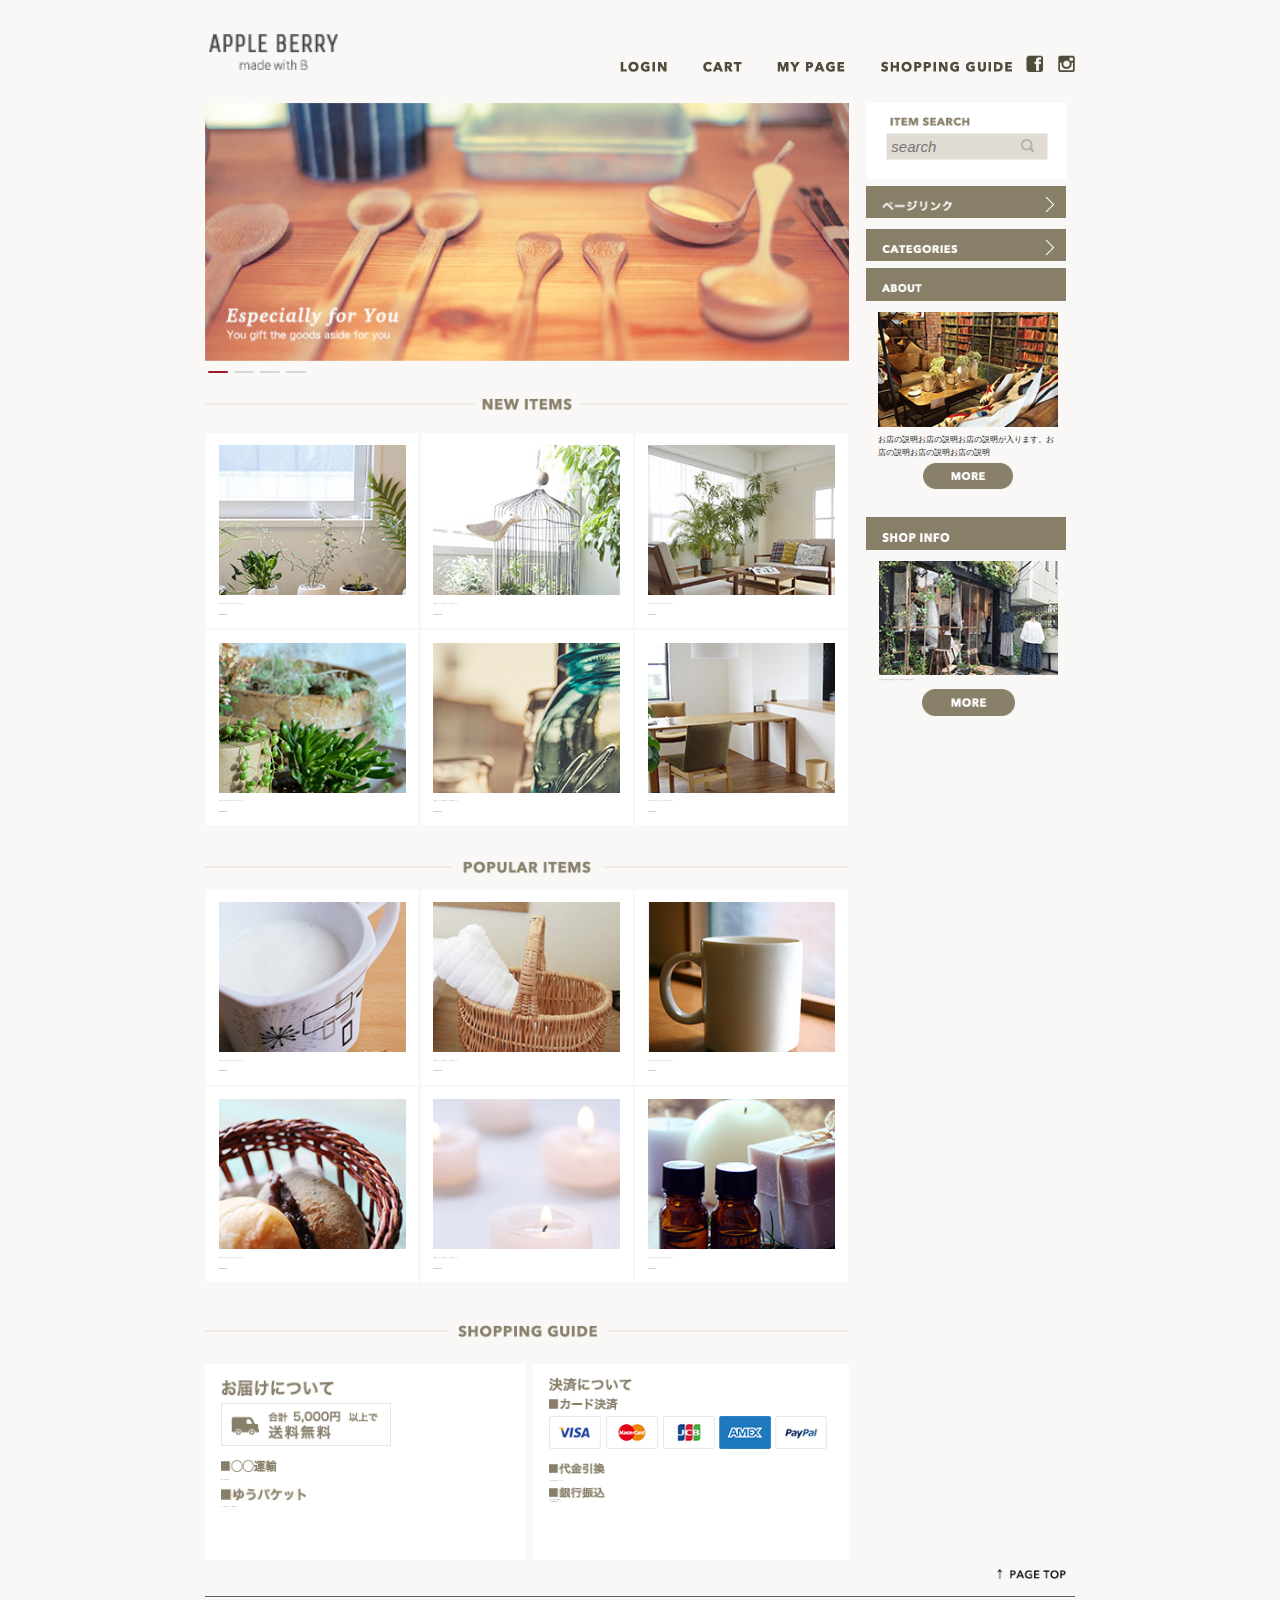
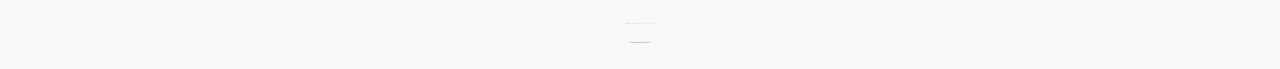
<file: index.html>
<!DOCTYPE html>
<html lang="ja">
    <head>
        <meta charset="utf-8">
        <title>shopping-site</title>
        <link rel="icon" type="image/png" href="images/favicon.png">
        <link rel="stylesheet" href="css/normalize.css" >
        <link rel="stylesheet" href="css/skeleton.css" >
        <link rel="stylesheet" href="sass/style.css" >
        <link rel="stylesheet" href="owlcarousel/assets/owl.carousel.min.css">
        <link rel="stylesheet" href="owlcarousel/assets/owl.theme.default.min.css">
        <script type="text/javascript" src="https://ajax.googleapis.com/ajax/libs/jquery/1.10.2/jquery.min.js"></script>
        <script type="text/javascript" src="owlcarousel/owl.carousel.min.js"></script>
        <script type="text/javascript" src="carousel.js"></script>
        <meta name="viewport" content="width=device-width, initial-scale=1" > 
    </head>
    <body>
        <header>
            <div id="header_in" class="container">
                <div class="row">
                    <div id="header_logo" class="u-full-width four columns">
                        <a href="index.html">
                            <img src="images/top_sp/logo.png" alt="logo画像" srcset="images/top_sp/logo@2x.png 2x">
                        </a>
                    </div>
                    <div class="u-full-width eight columns navi">
                        <div id="navi_bar">
                            <div id="pc_navi_li">
                              <ul style="margin-bottom:2%">
                                  <li><a href="login.html"><img src="images/top/menu_login.png"alt="LOGIN"></a></li>
                                  <li><a href="cart.html"><img src="images/top/menu_cart.png"alt="CART"></a></li>
                                  <li><a href="mypage.html"><img src="images/top/menu_mypage.png"alt="MYPAGE"></a></li>
                                  <li><a href="shopping_guide.html"><img src="images/top/menu_guide.png"alt="SHOPPING GUIDE"></a></li>
                              </ul>
                            </div>
                           <div id="sp_navi_li" >
                              <ul>
                                  <li><a href="login.html"><img src="images/top/menu_login.png"alt="LOGIN"></a></li>
                                  <li><a href="cart.html"><img src="images/top/menu_cart.png"alt="CART"></a></li>
                                  <li><a href="mypage.html"><img src="images/top/menu_mypage.png"alt="MYPAGE"></a></li>
                                  <li><a href="shopping_guide.html"><img src="images/top/menu_guide.png"alt="SHOPPING GUIDE"></a></li>
                              </ul>
                            </div>
                           <div id="icon">
                            <a href="#">
                                <img src="images/top_sp/fb.png" alt="fb" srcset="images/top_sp/fb@2x.png 2x">
                            </a>
                           <a href="#">
                               <img src="images/top_sp/insta.png" alt="insta" srcset="images/top_sp/insta@2x.png 2x">
                           </a>
                           <img id="navi_menu_button" src="images/top_sp/menu_icon.png" alt="menu" srcset="images/top_sp/menu_icon@2x.png 2x">
                        </div>
                        </div>
        
                    </div>
                </div>
            </div>
        </header>
        <div class="container">
            <div class="row">
             <main class="nine columns">
                <div id="eyecatch" class="owl-carousel owl-theme">
                    <div><img src="images/top/ca_banner.jpg"></div>
                    <div><img src="images/top/ca_banner.jpg"></div>
                    <div><img src="images/top/ca_banner.jpg"></div>
                    <div><img src="images/top/ca_banner.jpg"></div>
                </div>
                <div id="new_item">
                    <div class="pc_title">
                       <img src="images/top/title_newitems.png" alt="new_item" class="title_new"> 
                    </div>
                    <div class="sp_title">
                        <img src="images/top_sp/title_new_item.png" alt="new_item" srcset="images/top_sp/title_new_item@2x.png 2x" class="title_new">
                    </div>
                    <div class="new_box">
                    <div class="inner_box">
                      <span>
                        <div class="new_1"></div>
                        <p>商品名が入ります商品名が入ります商品名が入ります</p>
                        <p>￥10,000 (TAX IN) </p>   
                      </span>
                    </div>
                    <div class="inner_box">
                        <span>
                           <div class="new_2"></div>
                           <p>商品名が入ります商品名が入ります商品名が入ります</p>
                           <p>￥10,000 (TAX IN) </p> 
                        </span>
                    </div>
                    <div class="inner_box">
                        <span>
                           <div class="new_3"></div>
                        <p>商品名が入ります商品名が入ります商品名が入ります</p>
                       <p>￥10,000 (TAX IN) </p> 
                        </span>
                    </div>
                  
                    <div class="inner_box">
                        <span>
                            <div class="new_4"></div>
                      <p>商品名が入ります商品名が入ります商品名が入ります</p>
                       <p>￥10,000 (TAX IN) </p>  
                        </span>
                        
                    </div>
                    <div class="inner_box">
                        <span>
                             <div class="new_5"></div>
                        <p>商品名が入ります商品名が入ります商品名が入ります</p>
                       <p>￥10,000 (TAX IN) </p>
                        </span>
                    </div>
                    <div class="inner_box">
                        <span>
                             <div class="new_6"></div>
                       <p>商品名が入ります商品名が入ります商品名が入ります</p>
                       <p>￥10,000 (TAX IN) </p> 
                        </span>
                    </div>
                    </div>
                </div>
                <div id="popular_item">
                    <div class="pop_sp_img">
                        <img src="images/top_sp/title_popular.png" alt="title_popular" srcset="images/top_sp/title_popular@2x.png 2x">
                    </div>
                    <div class="pop_pc_img">
                        <img src="images/top/title_popular.png" alt="popular_item" class="title_pop">
                    </div>
                    <div class="pop_box">
                        <div class="inner_box">
                            <span>
                                <div class="pop_1"></div>
                           <p>商品名が入ります商品名が入ります商品名が入ります</p>
                           <p>￥10,000 (TAX IN) </p>
                            </span>
                        </div>
                        <div class="inner_box">
                            <span>
                                <div class="pop_2"></div>
                            <p>商品名が入ります商品名が入ります商品名が入ります</p>
                           <p>￥10,000 (TAX IN) </p>
                            </span>
                        </div>
                        <div class="inner_box">
                            <span>
                                <div class="pop_3"></div>
                            <p>商品名が入ります商品名が入ります商品名が入ります</p>
                           <p>￥10,000 (TAX IN) </p>
                            </span>
                        </div>
                        <div class="inner_box">
                            <span>
                                <div class="pop_4"></div>
                          <p>商品名が入ります商品名が入ります商品名が入ります</p>
                           <p>￥10,000 (TAX IN) </p>  
                            </span>
                        </div>
                        <div class="inner_box">
                            <span>
                                <div class="pop_5"></div>
                            <p>商品名が入ります商品名が入ります商品名が入ります</p>
                           <p>￥10,000 (TAX IN) </p>
                            </span>
                        </div>
                        <div class="inner_box">
                            <span>
                                <div class="pop_6"></div>
                           <p>商品名が入ります商品名が入ります商品名が入ります</p>
                           <p>￥10,000 (TAX IN) </p>
                            </span>
                        </div>
                    </div>
                </div>
                <div id="shopping_guide">
                    <div class="u-full-width title">
                        <div class="pc_title">
                            <img src="images/top/title_guide.png" alt="shopping_guide">
                        </div>
                        <div class="sp_title">
                            <img src="images/top_sp/title_guide.png" srcset="images/top_sp/title_guide@2x.png 2x">
                        </div>
                    </div>
                   <div class="guide_box">
                    <div class="otodoke">
                        <div class="boxes">
                            <div class="box1">
                            <img src="images/top/otodoke_midasi.jpg" alt="お届けについて">
                        </div>
                         <div class="box2">
                             <img src="images/top/otodoke_banner.png" alt="banner">
                         </div>
                         <div class="box3">
                         <img src="images/top/untin.jpg" alt="souryou">
                         <p>送料 ￥000 円</p>
                         </div>
                         <div class="box4">
                            <img src="images/top/yuu.jpg" alt="yuupack">
                         <p>ポスト投函となります。日時指定不可。</p> 
                         </div>
                        </div>
                    </div>
                    <div class="kessai">
                        <div class="boxes">
                        <div class="box1">
                            <img src="images/top/kessai_midasi.jpg" alt="決済について">
                        </div>
                      <div class="box2">
                          <img src="images/top/card_kessai.jpg" alt="cardkessai">
                      </div>
                      <div class="box3">
                          <img src="images/top/cards.png" alt="使用可能カード一覧">
                      </div>
                      <div class="box4">
                          <img src="images/top/daibiki.jpg" alt="daibiki">
                      <p>代引き手数料が別途かかります。</p>
                      </div>
                      <div class="box5">
                          <img src="images/top/ginkou_hurikomi.jpg">
                      <p>お振込手数料お客様負担。<br>
                        ご入金後の発送となります。
                      </div>
                      </p>
                    </div>
                  </div>
                </div>
                </div>
             </main>
             <aside class="three columns" id="aside">
                <div id="search">
                    <div class="search_title">
                        <img src="images/top/itemserch.png" alt="itemsearch">
                    </div>
                    <div class="search_box">
                    <form action="/" method="GET">
                            <span>
                                <div class="text_box">
                                    <input type="text" placeholder="search" class="text">
                                </div>
                                <div class="icon_box">
                                    <input type="image" src="images/top/search_icon.png" alt="search" class="icon">
                                </div>
                            </span>
                    </form>
                    </div>
                </div>
                <div id="pagelink">
                    <div class="link_box">
                        <a>
                            <img src="images/top/pagelink.png"><div class="yajirusi"></div>
                        </a>
                    </div>
                </div>
                <div id="category">
                    <div class="cate_navi_button">
                        <a><img src="images/top/categories.png" alt="カテゴリー一覧"><div class="yajirusi"></div></a>
                    </div>
                    <ul class="cate_navi_li">
                        <li><a href="#"><span>カテゴリー名</span></a></li>
                        <li><a href="#"><span>カテゴリー名</span></a></li>
                        <li><a href="#"><span>カテゴリー名</span></a></li>
                        <li><a href="#"><span>カテゴリー名</span></a></li>
                        <li><a href="#"><span>カテゴリー名</span></a></li>
                        <li><a href="#"><span>カテゴリー名</span></a></li>
                    </ul>
                </div>
                <div id="about">
                        <div class="about_midasi">
                            <img src="images/top/about.png" alt="about">
                        </div>
                        <div class="about_box">
                        <img src="images/top/about_img.jpg" alt="イメージ画像">
                        <span>
                        <p>お店の説明お店の説明お店の説明が入ります。お店の説明お店の説明お店の説明</p>
                        <a href="#"><img src="images/top/more_btn.png" alt="more" class="more"></a>
                        </span>

                        </div>
                </div> 
                <div id="shop_info">
                    <div class="info_midasi">
                        <img src="images/top/shop_info.png" alt="shop_info">
                    </div>
                    <div class="info_box">
                        <img src="images/top/shopinfo_img.jpg" alt="イメージ画像" class="image">
                        <span>
                            <p>お店の説明お店の説明お店の説明が入りますお店の説明お店の説明お店の説明</p>
                        <a><img src="images/top/more_btn.png" alt="more" ></a>
                        </span>
                    </div>
                </div>
            </aside>
            </div>
        </div>
        <div class="container">
            <div class="row">
                <div class="twelve columns">
                   <div class="pagetop">
                        <a href="#"><img src="images/top/pagetop.png" alt="pagetop"></a>
                    </div> 
                </div>
            </div>
        </div>
        <footer class="container">
            <div class="row">
                <div class="twelve columns">
                    <div class="houritu">
                        <a href="#">特定商取引に基づく表示</a>・
                        <a href="#">プライバシーポリシー</a>・
                        <a href="#">マイページ
                    </div>
                    <p class="copy">copyright (C) SampleCompany all rights reserved.</p>
                </div>
            </div>
        </footer>
        
        <script>
            $(function(){
                $(document).ready(function(){
                $("#navi_menu_button").click(function(){
                    $("#sp_navi_li").slideToggle();
                });
            });
            });
        </script>
        <script>
            $(function(){
                $(document).ready(function(){
                $(".cate_navi_button").click(function(){
                    var mark= $(this).find(".yajirusi");
                    $(mark).toggleClass("add");
                    $(".cate_navi_li").slideToggle();
                    
                });
            });
            });
        </script>
    </body>
</html>
</file>
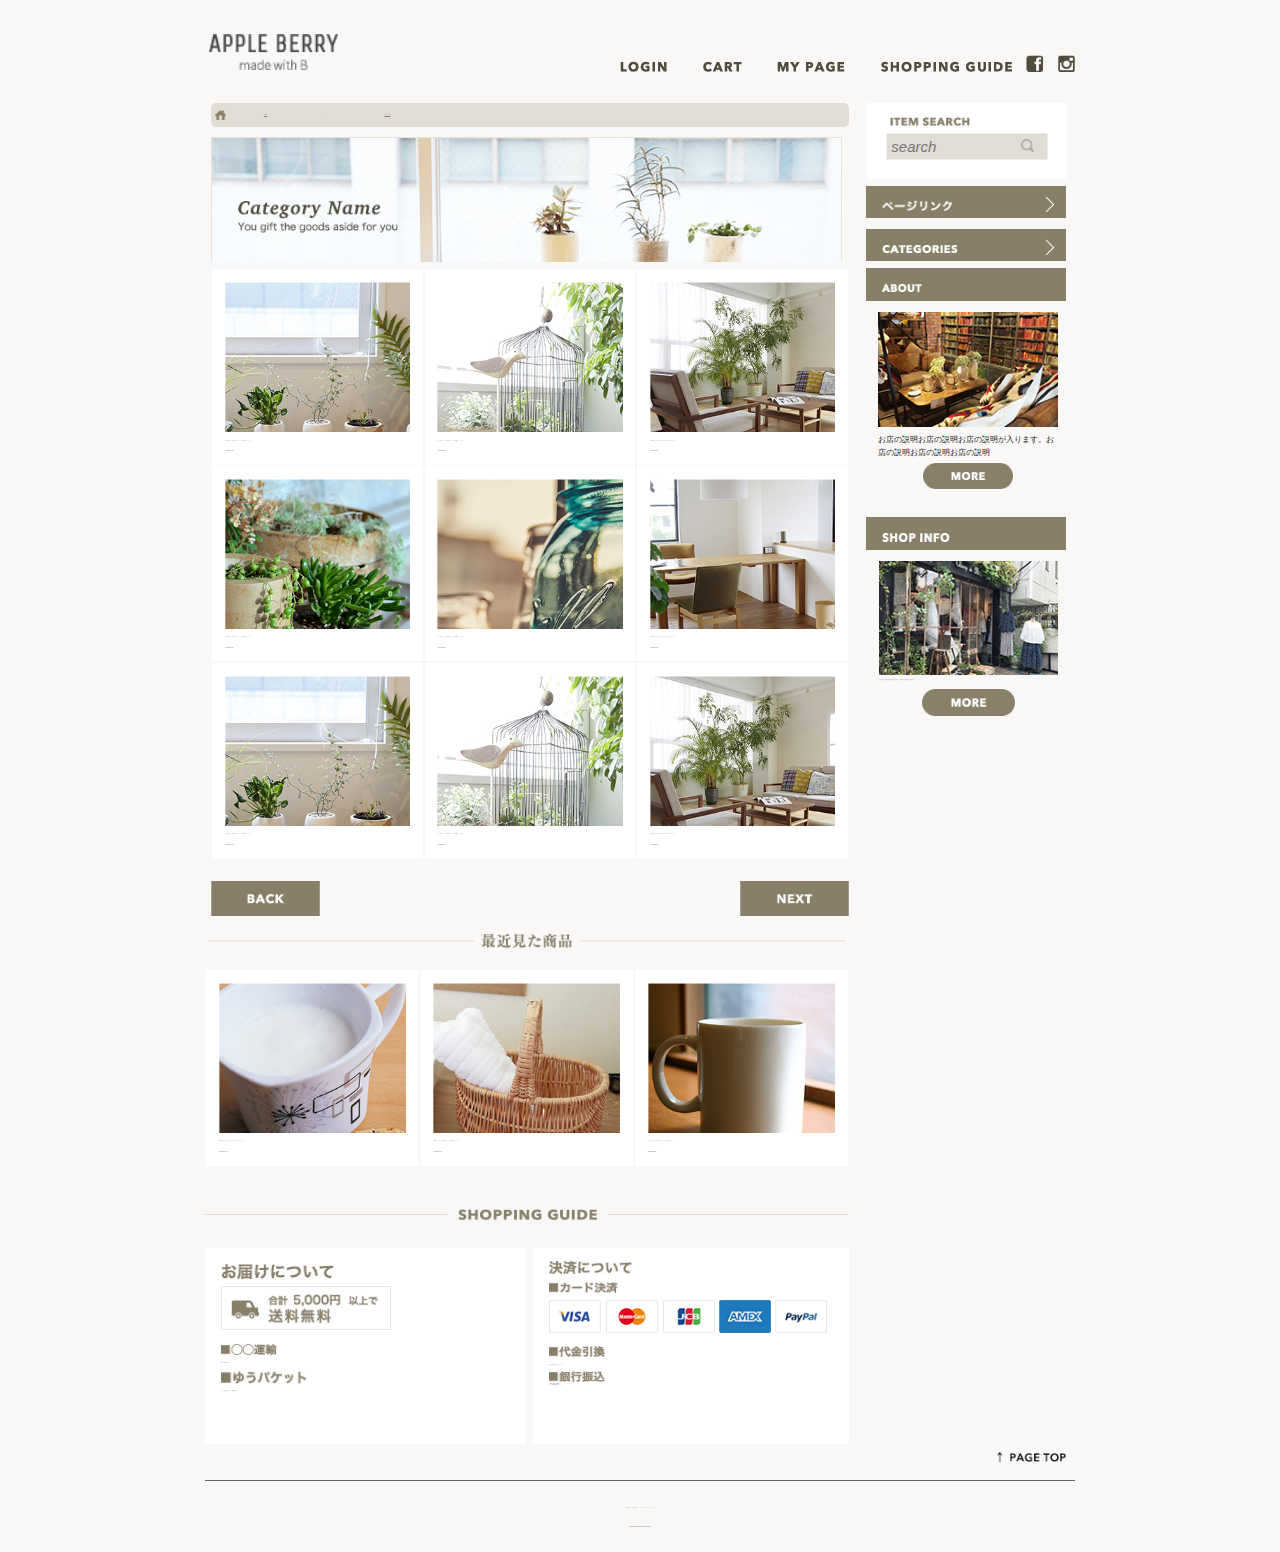
<file: list.html>
<!DOCTYPE html>
<html lang="ja">
    <head>
        <meta charset="utf-8">
        <title>shopping-site</title>
        <link rel="icon" type="image/png" href="images/favicon.png">
        <link rel="stylesheet" href="css/normalize.css" >
        <link rel="stylesheet" href="css/skeleton.css" >
        <link rel="stylesheet" href="sass/style.css" >
        <link rel="stylesheet" href="owlcarousel/assets/owl.carousel.min.css">
        <link rel="stylesheet" href="owlcarousel/assets/owl.theme.default.min.css">
        <script type="text/javascript" src="https://ajax.googleapis.com/ajax/libs/jquery/1.10.2/jquery.min.js"></script>
        <script type="text/javascript" src="owlcarousel/owl.carousel.min.js"></script>
        <script type="text/javascript" src="carousel.js"></script>
        <meta name="viewport" content="width=device-width, initial-scale=1" > 
    </head>
    <body>
        <header>
        <div id="header_in" class="container">
            <div class="row">
                <div id="header_logo" class="u-full-width four columns">
                    <a href="index.html">
                        <img src="images/top_sp/logo.png" alt="logo画像" srcset="images/top_sp/logo@2x.png 2x">
                    </a>
                </div>
                <div class="u-full-width eight columns navi">
                    <div id="navi_bar">
                        <div id="pc_navi_li">
                          <ul style="margin-bottom:2%">
                              <li><a href="login.html"><img src="images/top/menu_login.png"alt="LOGIN"></a></li>
                              <li><a href="cart.html"><img src="images/top/menu_cart.png"alt="CART"></a></li>
                              <li><a href="mypage.html"><img src="images/top/menu_mypage.png"alt="MYPAGE"></a></li>
                              <li><a href="shopping_guide.html"><img src="images/top/menu_guide.png"alt="SHOPPING GUIDE"></a></li>
                          </ul>
                        </div>
                       <div id="sp_navi_li" >
                          <ul>
                              <li><a href="login.html"><img src="images/top/menu_login.png"alt="LOGIN"></a></li>
                              <li><a href="cart.html"><img src="images/top/menu_cart.png"alt="CART"></a></li>
                              <li><a href="mypage.html"><img src="images/top/menu_mypage.png"alt="MYPAGE"></a></li>
                              <li><a href="shopping_guide.html"><img src="images/top/menu_guide.png"alt="SHOPPING GUIDE"></a></li>
                          </ul>
                        </div>
                       <div id="icon">
                        <a href="#">
                            <img src="images/top_sp/fb.png" alt="fb" srcset="images/top_sp/fb@2x.png 2x">
                        </a>
                       <a href="#">
                           <img src="images/top_sp/insta.png" alt="insta" srcset="images/top_sp/insta@2x.png 2x">
                       </a>
                       <img id="navi_menu_button" src="images/top_sp/menu_icon.png" alt="menu" srcset="images/top_sp/menu_icon@2x.png 2x">
                    </div>
                    </div>
    
                </div>
            </div>
        </div>
        </header>
        <div class="container">
            <div class="row">
             <main class="nine columns">
                 <div id="pankuzu">
                     <div class="pankuzu_bar">
                         <a href="index.html">
                           <img src="images/list/home_icon.png" alt="home">  
                         </a>
                         <p>
                             <a href="index.html">HOME</a>/
                             <a href="list.html">カテゴリー名</a>
                         </p>
                     </div>
                 </div>
                <div id="cover">
                    <div class="cover_box">
                        <div class="cover_image"></div>
                    </div>
                </div>
                <div id="cate_item">
                    <div class="cate_box">
                        <div class="inner_box">
                            <span>
                       <a href="product.html">
                               <div class="cate_1"></div>  
                       </a>
                       <p>商品名が入ります商品名が入ります商品名が入ります</p>
                       <p>￥10,000 (TAX IN) </p>
                           </span>
                         
                    </div>
                    <div class="inner_box">
                        <span>
                           <a>
                          <div class="cate_2"></div>  
                        </a>
                        <p>商品名が入ります商品名が入ります商品名が入ります</p>
                       <p>￥10,000 (TAX IN) </p> 
                        </span>
                    </div>
                    <div class="inner_box"><span>
                         <a>
                            <div class="cate_3"></div>
                        </a>
                        
                        <p>商品名が入ります商品名が入ります商品名が入ります</p>
                       <p>￥10,000 (TAX IN) </p>
                    </span>
                       
                    </div>
                    <div class="inner_box"><span>
                        <a>
                            <div class="cate_4"></div>
                        </a>
                        
                      <p>商品名が入ります商品名が入ります商品名が入ります</p>
                       <p>￥10,000 (TAX IN) </p>  
                       </span>
                    </div>
                    <div class="inner_box"><span>
                        <a>
                            <div class="cate_5"></div>
                        </a>
                        
                        <p>商品名が入ります商品名が入ります商品名が入ります</p>
                       <p>￥10,000 (TAX IN) </p>
                    </span>
                        
                    </div>
                    <div class="inner_box"><span>
                        <a>
                        <div class="cate_6"></div> 
                        </a>
                       <p>商品名が入ります商品名が入ります商品名が入ります</p>
                       <p>￥10,000 (TAX IN) </p> 
                        </span>   
                    </div>
                    <div class="inner_box"><span>
                        <a>
                            <div class="cate_7"></div>
                        </a>
                        
                       <p>商品名が入ります商品名が入ります商品名が入ります</p>
                       <p>￥10,000 (TAX IN) </p> 
                    </span>
                        
                    </div>
                    <div class="inner_box"><span>
                        <a>
                            <div class="cate_8"></div>
                        </a>
                        
                       <p>商品名が入ります商品名が入ります商品名が入ります</p>
                       <p>￥10,000 (TAX IN) </p> 
                    </span>
                        
                    </div>
                    <div class="inner_box"><span>
                        <a>
                            <div class="cate_9"></div>
                        </a>
                        
                       <p>商品名が入ります商品名が入ります商品名が入ります</p>
                       <p>￥10,000 (TAX IN) </p> 
                    </span>
                        
                    </div>
                    </div>
                    <div class="cate_move_button">
                        <a href="#" class="first">
                            <img src="images/list/back.jpg">
                        </a>
                        <a href="#" class="last"><img src="images/list/next.jpg"></a>
                    </div>
                </div>
                
                <div id="carent_item">
                    <div class="carent_title">
                       <img src="images/list/recent_pro_pc.png" class="carent_pc">
                        <img src="images/list/title_recent_pro.png" class="carent_sp" srcset="images/list/title_recent_pro@2x.png 2x" > 
                    </div>
                    
                    <div class="carent_box">
                        <div class="inner_box">
                            <span><a>
                                <div class="carent_1"></div>
                            </a>
                       <p>商品名が入ります商品名が入ります商品名が入ります</p>
                       <p>￥10,000 (TAX IN) </p>
                            </span>
                       
                    </div>
                    <div class="inner_box">
                        <span>
                            <a>
                                <div class="carent_2"></div>
                            </a>
                        <p>商品名が入ります商品名が入ります商品名が入ります</p>
                       <p>￥10,000 (TAX IN) </p>
                        </span>
                       
                    </div>
                    <div class="inner_box">
                        <span>
                            <a>
                                <div class="carent_3"></div>
                            </a>
                        <p>商品名が入ります商品名が入ります商品名が入ります</p>
                       <p>￥10,000 (TAX IN) </p>
                        </span>
                        
                    </div>
                    </div>
                </div>
                <div id="shopping_guide">
                    <div class="u-full-width title">
                        <div class="pc_title">
                            <img src="images/top/title_guide.png" alt="shopping_guide">
                        </div>
                        <div class="sp_title">
                            <img src="images/top_sp/title_guide.png" srcset="images/top_sp/title_guide@2x.png 2x">
                        </div>
                    </div>
                   <div class="guide_box">
                    <div class="otodoke">
                        <div class="boxes">
                            <div class="box1">
                            <img src="images/top/otodoke_midasi.jpg" alt="お届けについて">
                        </div>
                         <div class="box2">
                             <img src="images/top/otodoke_banner.png" alt="banner">
                         </div>
                         <div class="box3">
                         <img src="images/top/untin.jpg" alt="souryou">
                         <p>送料 ￥000 円</p>
                         </div>
                         <div class="box4">
                            <img src="images/top/yuu.jpg" alt="yuupack">
                         <p>ポスト投函となります。日時指定不可。</p> 
                         </div>
                        </div>
                    </div>
                    <div class="kessai">
                        <div class="boxes">
                        <div class="box1">
                            <img src="images/top/kessai_midasi.jpg" alt="決済について">
                        </div>
                      <div class="box2">
                          <img src="images/top/card_kessai.jpg" alt="cardkessai">
                      </div>
                      <div class="box3">
                          <img src="images/top/cards.png" alt="使用可能カード一覧">
                      </div>
                      <div class="box4">
                          <img src="images/top/daibiki.jpg" alt="daibiki">
                      <p>代引き手数料が別途かかります。</p>
                      </div>
                      <div class="box5">
                          <img src="images/top/ginkou_hurikomi.jpg">
                      <p>お振込手数料お客様負担。<br>
                        ご入金後の発送となります。
                      </div>
                      </p>
                    </div>
                  </div>
                </div>
                </div>
             </main>
             <aside class="three columns" id="aside">
                <div id="search">
                    <div class="search_title">
                        <img src="images/top/itemserch.png" alt="itemsearch">
                    </div>
                    <div class="search_box">
                    <form action="/" method="GET">
                            <span>
                                <div class="text_box">
                                    <input type="text" placeholder="search" class="text">
                                </div>
                                <div class="icon_box">
                                    <input type="image" src="images/top/search_icon.png" alt="search" class="icon">
                                </div>
                            </span>
                    </form>
                    </div>
                </div>
                <div id="pagelink">
                    <div class="link_box">
                        <a>
                            <img src="images/top/pagelink.png"><div class="yajirusi"></div>
                        </a>
                    </div>
                </div>
                <div id="category">
                    <div class="cate_navi_button">
                        <a><img src="images/top/categories.png" alt="カテゴリー一覧"><div class="yajirusi"></div></a>
                    </div>
                    <ul class="cate_navi_li">
                        <li><a href="#"><span>カテゴリー名</span></a></li>
                        <li><a href="#"><span>カテゴリー名</span></a></li>
                        <li><a href="#"><span>カテゴリー名</span></a></li>
                        <li><a href="#"><span>カテゴリー名</span></a></li>
                        <li><a href="#"><span>カテゴリー名</span></a></li>
                        <li><a href="#"><span>カテゴリー名</span></a></li>
                    </ul>
                </div>
                <div id="about">
                        <div class="about_midasi">
                            <img src="images/top/about.png" alt="about">
                        </div>
                        <div class="about_box">
                        <img src="images/top/about_img.jpg" alt="イメージ画像">
                        <span>
                        <p>お店の説明お店の説明お店の説明が入ります。お店の説明お店の説明お店の説明</p>
                        <a href="#"><img src="images/top/more_btn.png" alt="more" class="more"></a>
                        </span>

                        </div>
                </div> 
                <div id="shop_info">
                    <div class="info_midasi">
                        <img src="images/top/shop_info.png" alt="shop_info">
                    </div>
                    <div class="info_box">
                        <img src="images/top/shopinfo_img.jpg" alt="イメージ画像" class="image">
                        <span>
                            <p>お店の説明お店の説明お店の説明が入りますお店の説明お店の説明お店の説明</p>
                        <a><img src="images/top/more_btn.png" alt="more" ></a>
                        </span>
                    </div>
                </div>
            </aside>
            </div>
        </div>
        <div class="container">
            <div class="row">
                <div class="twelve columns">
                   <div class="pagetop">
                        <a href="#"><img src="images/top/pagetop.png" alt="pagetop"></a>
                    </div> 
                </div>
            </div>
        </div>
        <footer class="container">
            <div class="row">
                <div class="twelve columns">
                    <div class="houritu">
                        <a href="#">特定商取引に基づく表示</a>・
                        <a href="#">プライバシーポリシー</a>・
                        <a href="#">マイページ
                    </div>
                    <p class="copy">copyright (C) SampleCompany all rights reserved.</p>
                </div>
            </div>
        </footer>
        <script>
            $(function(){
                $(document).ready(function(){
                $("#navi_menu_button").click(function(){
                    $("#sp_navi_li").slideToggle();
                });
            });
            });
        </script>
        <script>
            $(function(){
                $(document).ready(function(){
                $(".cate_navi_button").click(function(){
                    var mark= $(this).find(".yajirusi");
                    $(mark).toggleClass("add");
                    $(".cate_navi_li").slideToggle();
                    
                });
            });
            });
        </script>
    </body>
</html>
</file>
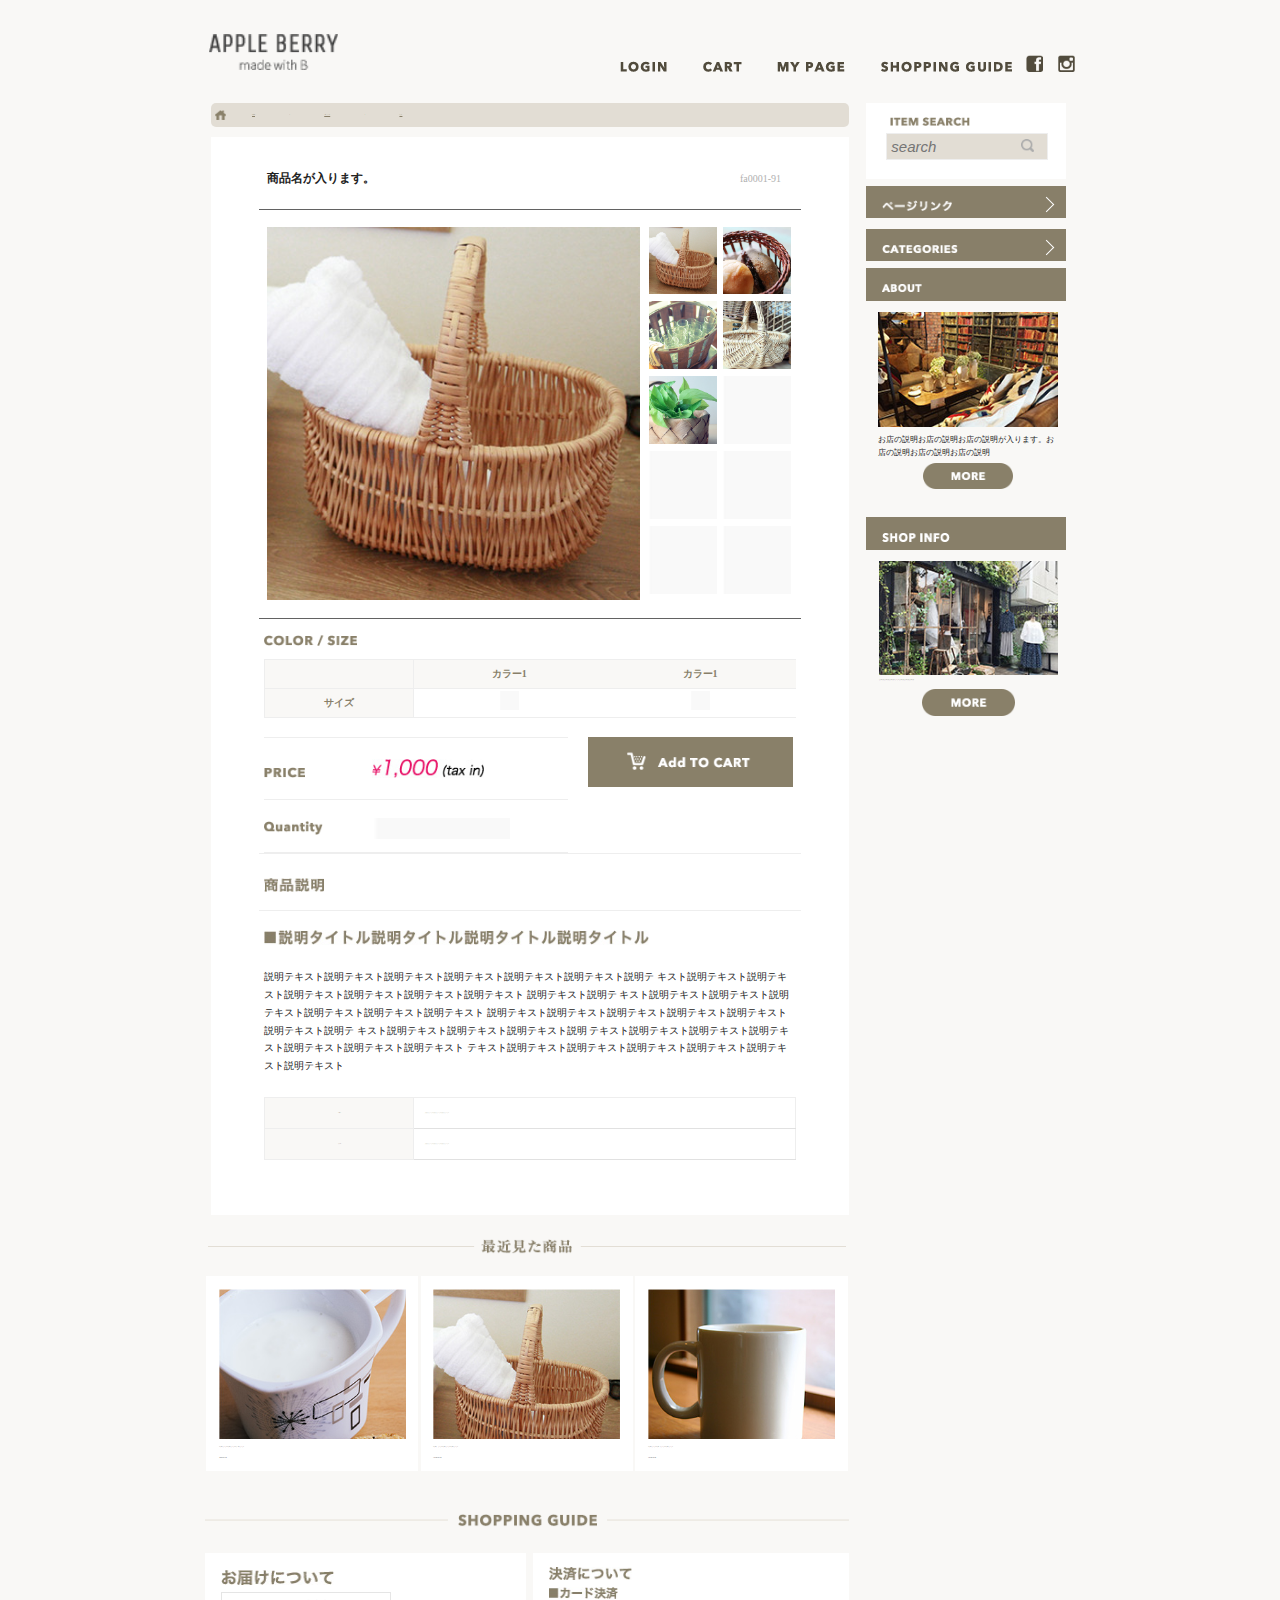
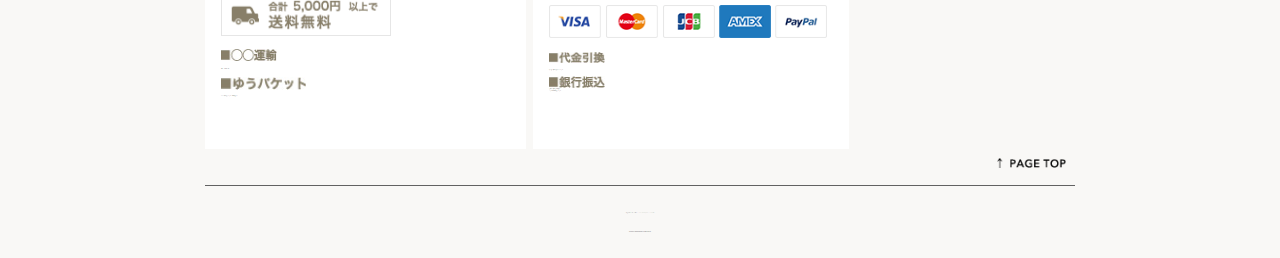
<file: product.html>
<!DOCTYPE html>
<html lang="ja">
    <head>
        <meta charset="utf-8">
        <title>shopping-site</title>
        <link rel="icon" type="image/png" href="images/favicon.png">
        <link rel="stylesheet" href="css/normalize.css" >
        <link rel="stylesheet" href="css/skeleton.css" >
        <link rel="stylesheet" href="sass/style.css" >
        <link rel="stylesheet" href="owlcarousel/assets/owl.carousel.min.css">
        <link rel="stylesheet" href="owlcarousel/assets/owl.theme.default.min.css">
        <script type="text/javascript" src="https://ajax.googleapis.com/ajax/libs/jquery/1.10.2/jquery.min.js"></script>
        <script type="text/javascript" src="owlcarousel/owl.carousel.min.js"></script>
        <script type="text/javascript" src="carousel.js"></script>
        <meta name="viewport" content="width=device-width, initial-scale=1" > 
    </head>
    <body>
         <header>
            <div id="header_in" class="container">
                <div class="row">
                    <div id="header_logo" class="u-full-width four columns">
                        <a href="index.html">
                            <img src="images/top_sp/logo.png" alt="logo画像" srcset="images/top_sp/logo@2x.png 2x">
                        </a>
                    </div>
                    <div class="u-full-width eight columns navi">
                        <div id="navi_bar">
                            <div id="pc_navi_li">
                              <ul style="margin-bottom:2%">
                                  <li><a href="login.html"><img src="images/top/menu_login.png"alt="LOGIN"></a></li>
                                  <li><a href="cart.html"><img src="images/top/menu_cart.png"alt="CART"></a></li>
                                  <li><a href="mypage.html"><img src="images/top/menu_mypage.png"alt="MYPAGE"></a></li>
                                  <li><a href="shopping_guide.html"><img src="images/top/menu_guide.png"alt="SHOPPING GUIDE"></a></li>
                              </ul>
                            </div>
                           <div id="sp_navi_li" >
                              <ul>
                                  <li><a href="login.html"><img src="images/top/menu_login.png"alt="LOGIN"></a></li>
                                  <li><a href="cart.html"><img src="images/top/menu_cart.png"alt="CART"></a></li>
                                  <li><a href="mypage.html"><img src="images/top/menu_mypage.png"alt="MYPAGE"></a></li>
                                  <li><a href="shopping_guide.html"><img src="images/top/menu_guide.png"alt="SHOPPING GUIDE"></a></li>
                              </ul>
                            </div>
                           <div id="icon">
                            <a href="#">
                                <img src="images/top_sp/fb.png" alt="fb" srcset="images/top_sp/fb@2x.png 2x">
                            </a>
                           <a href="#">
                               <img src="images/top_sp/insta.png" alt="insta" srcset="images/top_sp/insta@2x.png 2x">
                           </a>
                           <img id="navi_menu_button" src="images/top_sp/menu_icon.png" alt="menu" srcset="images/top_sp/menu_icon@2x.png 2x">
                        </div>
                        </div>
        
                    </div>
                </div>
            </div>
        </header>
        <div class="container">
            <div class="row">
             <main class="nine columns">
                 <div id="pankuzu">
                     <div class="pankuzu_bar">
                         <a href="index.html">
                           <img src="images/list/home_icon.png" alt="home">  
                         </a>
                         <p>
                             <a href="index.html">HOME</a>/<a href="list.html">カテゴリー名</a>/<a href="#">商品名</a>
                         </p>
                     </div>
                 </div>
                 <div class="main_area">
                     <div id="product">
                        <div class="product_header">
                        <div class="product_title">
                           <p>商品名が入ります。</p>    
                        </div>
                        <div class="product_id">
                               <p>fa0001-91</p>
                           </div>
                        </div>
                        <div class="product_image">
                            <div class="main_image" id="main_image">
                                <img src="images/products/pro_img_01.jpg"　class="main_view">
                            </div>
                            <div class="image_columns">
                                <ul id="image_list">
                                    <li><img src="images/products/pro_img_01.jpg"></li>
                                    <li><img src="images/products/pro_img_02.jpg"></li>
                                    <li><img src="images/products/pro_img_03.jpg"></li>
                                    <li><img src="images/products/pro_img_04.jpg"></li>
                                    <li><img src="images/products/pro_img_05.jpg"></li>
                                    <li><img src="images/products/gray_pro_img.jpg"></li>
                                    <li><img src="images/products/gray_pro_img.jpg"></li>
                                    <li><img src="images/products/gray_pro_img.jpg"></li>
                                    <li><img src="images/products/gray_pro_img.jpg"></li>
                                    <li><img src="images/products/gray_pro_img.jpg"></li>
                                </ul>
                            </div>
                        </div>
                         <div class="product_hyou">
                             <div class="hyou_color">
                                 <div class="color_title">
                                     <img src="images/products/title_color.png">
                                 </div>
                                 <table>
                                     <thead>
                                         <tr>
                                            <th class="th_1"></th><th class="th_2">カラー1</th><th class="th_3">カラー1</th> 
                                         </tr>
                                         </thead>
                                         <tbody>
                                         <tr>
                                             <th class="th_4">サイズ</th><td class="td_1"><img src="images/products/gray_pro_img.jpg"></td><td class="td_2"><img src="images/products/gray_pro_img.jpg"></td>
                                         </tr>
                                     </tbody>
                                 </table>
                             </div>
                             <div class="hyou_price">
                                 <span>
                                    <table>
                                     <tbody>
                                         <tr>
                                             <th>
                                                <img src="images/products/title_price.png"> 
                                             </th>
                                             <td class="border">
                                                <img src="images/products/1000.jpg">
                                             </td>
                                         </tr>
                                         <tr class="second">
                                                     <th>
                                                         <img src="images/products/title_quantity.png">
                                                     </th>
                                                     <td>
                                                         <img src="images/products/gray_pro_img.jpg">
                                                     </td>
                                                     <td></td>
                                                 </tr>
                                         </tbody>
                                        </table>
                                <div class="cartbox">
                                    <a href="#">
                                         <img src="images/products/add_to_cart.png">
                                     </a>
                                </div> 
                                 </span>
                             </div>
                         </div>
                         <div class="product_setumei">
                             <div class="setumei_midasi">
                                 <img src="images/products/title.jpg">
                             </div>
                             <div class="setumei_title">
                                 <img src="images/products/setumei.jpg">
                                 <p>
                                  　説明タイトル説明タイトル説明タイトル説明タイトル
                                 </p>
                             </div>
                             <div class="setumei_honbun">
                                 説明テキスト説明テキスト説明テキスト説明テキスト説明テキスト説明テキスト説明テ
                                 キスト説明テキスト説明テキスト説明テキスト説明テキスト説明テキスト説明テキスト
                                 説明テキスト説明テ
                                 キスト説明テキスト説明テキスト説明テキスト説明テキスト説明テキスト説明テキスト
                                 説明テキスト説明テキスト説明テキスト説明テキスト説明テキスト説明テキスト説明テ
                                 キスト説明テキスト説明テキスト説明テキスト説明
                                 テキスト説明テキスト説明テキスト説明テキスト説明テキスト説明テキスト説明テキスト
                                 テキスト説明テキスト説明テキスト説明テキスト説明テキスト説明テキスト説明テキスト
                             </div>
                             <div class="setumei_hyou">
                                 <table>
                                     <tbody>
                                         <tr>
                                             <th>カラー</th><td><span>説明文が入ります説明文が入ります説明文が入ります</span></td>
                                         </tr>
                                         <tr>
                                             <th>サイズ</th><td><span>説明文が入ります説明文が入ります説明文が入ります</span></td>
                                         </tr>
                                     </tbody>
                                 </table>
                                 <div class="space"></div>
                             </div>
                         </div>
                     </div>
                </div>
                <div id="carent_item">
                    <div class="carent_title">
                       <img src="images/list/recent_pro_pc.png" class="carent_pc">
                        <img src="images/list/title_recent_pro.png" class="carent_sp" srcset="images/list/title_recent_pro@2x.png 2x" > 
                    </div>
                    <div class="carent_box">
                        <div class="inner_box">
                            <span><a>
                                <div class="carent_1"></div>
                            </a>
                       <p>商品名が入ります商品名が入ります商品名が入ります</p>
                       <p>￥10,000 (TAX IN) </p>
                            </span>
                       
                    </div>
                    <div class="inner_box">
                        <span>
                            <a>
                                <div class="carent_2"></div>
                            </a>
                        <p>商品名が入ります商品名が入ります商品名が入ります</p>
                       <p>￥10,000 (TAX IN) </p>
                        </span>
                    </div>
                    <div class="inner_box">
                        <span>
                            <a>
                                <div class="carent_3"></div>
                            </a>
                        <p>商品名が入ります商品名が入ります商品名が入ります</p>
                       <p>￥10,000 (TAX IN) </p>
                        </span>
                        
                    </div>
                    </div>
                </div>
                <div id="shopping_guide">
                    <div class="u-full-width title">
                        <div class="pc_title">
                            <img src="images/top/title_guide.png" alt="shopping_guide">
                        </div>
                        <div class="sp_title">
                            <img src="images/top_sp/title_guide.png" srcset="images/top_sp/title_guide@2x.png 2x">
                        </div>
                    </div>
                   <div class="guide_box">
                    <div class="otodoke">
                        <div class="boxes">
                            <div class="box1">
                            <img src="images/top/otodoke_midasi.jpg" alt="お届けについて">
                        </div>
                         <div class="box2">
                             <img src="images/top/otodoke_banner.png" alt="banner">
                         </div>
                         <div class="box3">
                         <img src="images/top/untin.jpg" alt="souryou">
                         <p>送料 ￥000 円</p>
                         </div>
                         <div class="box4">
                            <img src="images/top/yuu.jpg" alt="yuupack">
                         <p>ポスト投函となります。日時指定不可。</p> 
                         </div>
                        </div>
                    </div>
                    <div class="kessai">
                        <div class="boxes">
                        <div class="box1">
                            <img src="images/top/kessai_midasi.jpg" alt="決済について">
                        </div>
                      <div class="box2">
                          <img src="images/top/card_kessai.jpg" alt="cardkessai">
                      </div>
                      <div class="box3">
                          <img src="images/top/cards.png" alt="使用可能カード一覧">
                      </div>
                      <div class="box4">
                          <img src="images/top/daibiki.jpg" alt="daibiki">
                      <p>代引き手数料が別途かかります。</p>
                      </div>
                      <div class="box5">
                          <img src="images/top/ginkou_hurikomi.jpg">
                      <p>お振込手数料お客様負担。<br>
                        ご入金後の発送となります。
                      </div>
                      </p>
                    </div>
                  </div>
                </div>
                </div>
             </main>
             <aside class="three columns" id="aside">
                <div id="search">
                    <div class="search_title">
                        <img src="images/top/itemserch.png" alt="itemsearch">
                    </div>
                    <div class="search_box">
                    <form action="/" method="GET">
                            <span>
                                <div class="text_box">
                                    <input type="text" placeholder="search" class="text">
                                </div>
                                <div class="icon_box">
                                    <input type="image" src="images/top/search_icon.png" alt="search" class="icon">
                                </div>
                            </span>
                    </form>
                    </div>
                </div>
                <div id="pagelink">
                    <div class="link_box">
                        <a>
                            <img src="images/top/pagelink.png"><div class="yajirusi"></div>
                        </a>
                    </div>
                </div>
                <div id="category">
                    <div class="cate_navi_button">
                        <a><img src="images/top/categories.png" alt="カテゴリー一覧"><div class="yajirusi"></div></a>
                    </div>
                    <ul class="cate_navi_li">
                        <li><a href="#"><span>カテゴリー名</span></a></li>
                        <li><a href="#"><span>カテゴリー名</span></a></li>
                        <li><a href="#"><span>カテゴリー名</span></a></li>
                        <li><a href="#"><span>カテゴリー名</span></a></li>
                        <li><a href="#"><span>カテゴリー名</span></a></li>
                        <li><a href="#"><span>カテゴリー名</span></a></li>
                    </ul>
                </div>
                <div id="about">
                        <div class="about_midasi">
                            <img src="images/top/about.png" alt="about">
                        </div>
                        <div class="about_box">
                        <img src="images/top/about_img.jpg" alt="イメージ画像">
                        <span>
                        <p>お店の説明お店の説明お店の説明が入ります。お店の説明お店の説明お店の説明</p>
                        <a href="#"><img src="images/top/more_btn.png" alt="more" class="more"></a>
                        </span>

                        </div>
                </div> 
                <div id="shop_info">
                    <div class="info_midasi">
                        <img src="images/top/shop_info.png" alt="shop_info">
                    </div>
                    <div class="info_box">
                        <img src="images/top/shopinfo_img.jpg" alt="イメージ画像" class="image">
                        <span>
                            <p>お店の説明お店の説明お店の説明が入りますお店の説明お店の説明お店の説明</p>
                        <a><img src="images/top/more_btn.png" alt="more" ></a>
                        </span>
                    </div>
                </div>
            </aside>
             </div>
        </div>
        <div class="container">
            <div class="row">
                <div class="twelve columns">
                   <div class="pagetop">
                        <a href="#"><img src="images/top/pagetop.png" alt="pagetop"></a>
                    </div> 
                </div>
            </div>
        </div>
        <footer class="container">
            <div class="row">
                <div class="twelve columns">
                    <div class="houritu">
                        <a href="#">特定商取引に基づく表示</a>・
                        <a href="#">プライバシーポリシー</a>・
                        <a href="#">マイページ
                    </div>
                    <p class="copy">copyright (C) SampleCompany all rights reserved.</p>
                </div>
            </div>
        </footer>
        <script>
            $(function(){
                $(document).ready(function(){
                $("#navi_menu_button").click(function(){
                    $("#sp_navi_li").slideToggle();
                });
            });
            });
        </script>

        <script>
            $(function(){
                $(document).ready(function(){
                $(".cate_navi_button").click(function(){
                    var mark= $(this).find(".yajirusi");
                    $(mark).toggleClass("add");
                    $(".cate_navi_li").slideToggle();
                    
                });
            });
            });
        </script>
        <script>
            $(window).load(function(){
                $("#image_list img").click(function(){
                   var img_src = $(this).attr("src");
                   $("#main_image img").attr("src", img_src);
                });
            });
            
        </script>
    </body>
</html>
</file>
<file: css/skeleton.css>
/*
* Skeleton V2.0.4
* Copyright 2014, Dave Gamache
* www.getskeleton.com
* Free to use under the MIT license.
* http://www.opensource.org/licenses/mit-license.php
* 12/29/2014
*/


/* Table of contents
––––––––––––––––––––––––––––––––––––––––––––––––––
- Grid
- Base Styles
- Typography
- Links
- Buttons
- Forms
- Lists
- Code
- Tables
- Spacing
- Utilities
- Clearing
- Media Queries
*/


/* Grid
–––––––––––––––––––––––––––––––––––––––––––––––––– */
.container {
  position: relative;
  width: 100%;
  max-width: 960px;
  margin: 0 auto;
  padding: 0 20px;
  box-sizing: border-box; }
.column,
.columns {
  width: 100%;
  float: left;
  box-sizing: border-box; }

/* For devices larger than 400px */
@media (min-width: 400px) {
  .container {
    width: 85%;
    padding: 0; }
}

/* For devices larger than 550px */
@media (min-width: 550px) {
  .container {
    width: 80%; }
  .column,
  .columns {
    margin-left: 4%; }
  .column:first-child,
  .columns:first-child {
    margin-left: 0; }

  .one.column,
  .one.columns                    { width: 4.66666666667%; }
  .two.columns                    { width: 13.3333333333%; }
  .three.columns                  { width: 22%;            }
  .four.columns                   { width: 30.6666666667%; }
  .five.columns                   { width: 39.3333333333%; }
  .six.columns                    { width: 48%;            }
  .seven.columns                  { width: 56.6666666667%; }
  .eight.columns                  { width: 65.3333333333%; }
  .nine.columns                   { width: 74.0%;          }
  .ten.columns                    { width: 82.6666666667%; }
  .eleven.columns                 { width: 91.3333333333%; }
  .twelve.columns                 { width: 100%; margin-left: 0; }

  .one-third.column               { width: 30.6666666667%; }
  .two-thirds.column              { width: 65.3333333333%; }

  .one-half.column                { width: 48%; }

  /* Offsets */
  .offset-by-one.column,
  .offset-by-one.columns          { margin-left: 8.66666666667%; }
  .offset-by-two.column,
  .offset-by-two.columns          { margin-left: 17.3333333333%; }
  .offset-by-three.column,
  .offset-by-three.columns        { margin-left: 26%;            }
  .offset-by-four.column,
  .offset-by-four.columns         { margin-left: 34.6666666667%; }
  .offset-by-five.column,
  .offset-by-five.columns         { margin-left: 43.3333333333%; }
  .offset-by-six.column,
  .offset-by-six.columns          { margin-left: 52%;            }
  .offset-by-seven.column,
  .offset-by-seven.columns        { margin-left: 60.6666666667%; }
  .offset-by-eight.column,
  .offset-by-eight.columns        { margin-left: 69.3333333333%; }
  .offset-by-nine.column,
  .offset-by-nine.columns         { margin-left: 78.0%;          }
  .offset-by-ten.column,
  .offset-by-ten.columns          { margin-left: 86.6666666667%; }
  .offset-by-eleven.column,
  .offset-by-eleven.columns       { margin-left: 95.3333333333%; }

  .offset-by-one-third.column,
  .offset-by-one-third.columns    { margin-left: 34.6666666667%; }
  .offset-by-two-thirds.column,
  .offset-by-two-thirds.columns   { margin-left: 69.3333333333%; }

  .offset-by-one-half.column,
  .offset-by-one-half.columns     { margin-left: 52%; }

}


/* Base Styles
–––––––––––––––––––––––––––––––––––––––––––––––––– */
/* NOTE
html is set to 62.5% so that all the REM measurements throughout Skeleton
are based on 10px sizing. So basically 1.5rem = 15px :) */
html {
  font-size: 62.5%; }
body {
  font-size: 1.5em; /* currently ems cause chrome bug misinterpreting rems on body element */
  line-height: 1.6;
  font-weight: 400;
  font-family: "Raleway", "HelveticaNeue", "Helvetica Neue", Helvetica, Arial, sans-serif;
  color: #222; }


/* Typography
–––––––––––––––––––––––––––––––––––––––––––––––––– */
h1, h2, h3, h4, h5, h6 {
  margin-top: 0;
  margin-bottom: 2rem;
  font-weight: 300; }
h1 { font-size: 4.0rem; line-height: 1.2;  letter-spacing: -.1rem;}
h2 { font-size: 3.6rem; line-height: 1.25; letter-spacing: -.1rem; }
h3 { font-size: 3.0rem; line-height: 1.3;  letter-spacing: -.1rem; }
h4 { font-size: 2.4rem; line-height: 1.35; letter-spacing: -.08rem; }
h5 { font-size: 1.8rem; line-height: 1.5;  letter-spacing: -.05rem; }
h6 { font-size: 1.5rem; line-height: 1.6;  letter-spacing: 0; }

/* Larger than phablet */
@media (min-width: 550px) {
  h1 { font-size: 5.0rem; }
  h2 { font-size: 4.2rem; }
  h3 { font-size: 3.6rem; }
  h4 { font-size: 3.0rem; }
  h5 { font-size: 2.4rem; }
  h6 { font-size: 1.5rem; }
}

p {
  margin-top: 0; }


/* Links
–––––––––––––––––––––––––––––––––––––––––––––––––– */
a {
  color: #1EAEDB; }
a:hover {
  color: #0FA0CE; }


/* Buttons
–––––––––––––––––––––––––––––––––––––––––––––––––– */
.button,
button,
input[type="submit"],
input[type="reset"],
input[type="button"] {
  display: inline-block;
  height: 38px;
  padding: 0 30px;
  color: #555;
  text-align: center;
  font-size: 11px;
  font-weight: 600;
  line-height: 38px;
  letter-spacing: .1rem;
  text-transform: uppercase;
  text-decoration: none;
  white-space: nowrap;
  background-color: transparent;
  border-radius: 4px;
  border: 1px solid #bbb;
  cursor: pointer;
  box-sizing: border-box; }
.button:hover,
button:hover,
input[type="submit"]:hover,
input[type="reset"]:hover,
input[type="button"]:hover,
.button:focus,
button:focus,
input[type="submit"]:focus,
input[type="reset"]:focus,
input[type="button"]:focus {
  color: #333;
  border-color: #888;
  outline: 0; }
.button.button-primary,
button.button-primary,
input[type="submit"].button-primary,
input[type="reset"].button-primary,
input[type="button"].button-primary {
  color: #FFF;
  background-color: #33C3F0;
  border-color: #33C3F0; }
.button.button-primary:hover,
button.button-primary:hover,
input[type="submit"].button-primary:hover,
input[type="reset"].button-primary:hover,
input[type="button"].button-primary:hover,
.button.button-primary:focus,
button.button-primary:focus,
input[type="submit"].button-primary:focus,
input[type="reset"].button-primary:focus,
input[type="button"].button-primary:focus {
  color: #FFF;
  background-color: #1EAEDB;
  border-color: #1EAEDB; }


/* Forms
–––––––––––––––––––––––––––––––––––––––––––––––––– */
input[type="email"],
input[type="number"],
input[type="search"],
input[type="text"],
input[type="tel"],
input[type="url"],
input[type="password"],
textarea,
select {
  height: 38px;
  padding: 6px 10px; /* The 6px vertically centers text on FF, ignored by Webkit */
  background-color: #fff;
  border: 1px solid #D1D1D1;
  border-radius: 4px;
  box-shadow: none;
  box-sizing: border-box; }
/* Removes awkward default styles on some inputs for iOS */
input[type="email"],
input[type="number"],
input[type="search"],
input[type="text"],
input[type="tel"],
input[type="url"],
input[type="password"],
textarea {
  -webkit-appearance: none;
     -moz-appearance: none;
          appearance: none; }
textarea {
  min-height: 65px;
  padding-top: 6px;
  padding-bottom: 6px; }
input[type="email"]:focus,
input[type="number"]:focus,
input[type="search"]:focus,
input[type="text"]:focus,
input[type="tel"]:focus,
input[type="url"]:focus,
input[type="password"]:focus,
textarea:focus,
select:focus {
  border: 1px solid #33C3F0;
  outline: 0; }
label,
legend {
  display: block;
  margin-bottom: .5rem;
  font-weight: 600; }
fieldset {
  padding: 0;
  border-width: 0; }
input[type="checkbox"],
input[type="radio"] {
  display: inline; }
label > .label-body {
  display: inline-block;
  margin-left: .5rem;
  font-weight: normal; }


/* Lists
–––––––––––––––––––––––––––––––––––––––––––––––––– */
ul {
  list-style: circle inside; }
ol {
  list-style: decimal inside; }
ol, ul {
  padding-left: 0;
  margin-top: 0; }
ul ul,
ul ol,
ol ol,
ol ul {
  margin: 1.5rem 0 1.5rem 3rem;
  font-size: 90%; }
li {
  margin-bottom: 1rem; }


/* Code
–––––––––––––––––––––––––––––––––––––––––––––––––– */
code {
  padding: .2rem .5rem;
  margin: 0 .2rem;
  font-size: 90%;
  white-space: nowrap;
  background: #F1F1F1;
  border: 1px solid #E1E1E1;
  border-radius: 4px; }
pre > code {
  display: block;
  padding: 1rem 1.5rem;
  white-space: pre; }


/* Tables
–––––––––––––––––––––––––––––––––––––––––––––––––– */
th,
td {
  padding: 12px 15px;
  text-align: left;
  border-bottom: 1px solid #E1E1E1; }
th:first-child,
td:first-child {
  padding-left: 0; }
th:last-child,
td:last-child {
  padding-right: 0; }


/* Spacing
–––––––––––––––––––––––––––––––––––––––––––––––––– */
button,
.button {
  margin-bottom: 1rem; }
input,
textarea,
select,
fieldset {
  margin-bottom: 1.5rem; }
pre,
blockquote,
dl,
figure,
table,
p,
ul,
ol,
form {
  margin-bottom: 2.5rem; }


/* Utilities
–––––––––––––––––––––––––––––––––––––––––––––––––– */
.u-full-width {
  width: 100%;
  box-sizing: border-box; }
.u-max-full-width {
  max-width: 100%;
  box-sizing: border-box; }
.u-pull-right {
  float: right; }
.u-pull-left {
  float: left; }


/* Misc
–––––––––––––––––––––––––––––––––––––––––––––––––– */
hr {
  margin-top: 3rem;
  margin-bottom: 3.5rem;
  border-width: 0;
  border-top: 1px solid #E1E1E1; }


/* Clearing
–––––––––––––––––––––––––––––––––––––––––––––––––– */

/* Self Clearing Goodness */
.container:after,
.row:after,
.u-cf {
  content: "";
  display: table;
  clear: both; }


/* Media Queries
–––––––––––––––––––––––––––––––––––––––––––––––––– */
/*
Note: The best way to structure the use of media queries is to create the queries
near the relevant code. For example, if you wanted to change the styles for buttons
on small devices, paste the mobile query code up in the buttons section and style it
there.
*/


/* Larger than mobile */
@media (min-width: 400px) {}

/* Larger than phablet (also point when grid becomes active) */
@media (min-width: 550px) {}

/* Larger than tablet */
@media (min-width: 750px) {}

/* Larger than desktop */
@media (min-width: 1000px) {}

/* Larger than Desktop HD */
@media (min-width: 1200px) {}
</file>
<file: sass/style.css>
@charset "UTF-8";
html {
  font-size: 62.5%; }

html {
  background-color: #f9f8f6; }

@media (min-width: 551px) {
  .container {
    width: 68%; } }
@media (max-width: 550px) {
  .container {
    padding: 0 10px; } }
header #header_in {
  padding: 2.5% 0 0 0; }
  header #header_in #header_logo img {
    width: 49%;
    height: 45%; }
  header #header_in .navi #navi_bar {
    display: flex;
    flex-direction: row;
    padding-top: 4%; }
    header #header_in .navi #navi_bar #pc_navi_li {
      margin-left: 20%;
      width: 95%; }
      header #header_in .navi #navi_bar #pc_navi_li ul {
        width: 100%;
        display: flex;
        flex-direction: row;
        justify-content: space-between;
        flex-wrap: wrap; }
        header #header_in .navi #navi_bar #pc_navi_li ul li {
          list-style: none; }
    header #header_in .navi #navi_bar #sp_navi_li ul li {
      list-style: none;
      text-align: center;
      border-top: 1px solid #eee;
      padding: 7px 5px; }
    header #header_in .navi #navi_bar #icon {
      display: flex;
      flex-direction: row; }
@media (max-width: 550px) {
  header #header_in {
    padding-top: 15px; }
    header #header_in #header_logo a img {
      width: 98px;
      height: 28px;
      display: block;
      margin-left: auto;
      margin-right: auto; }
    header #header_in .navi #navi_bar {
      padding-top: 0; }
      header #header_in .navi #navi_bar #pc_navi_li {
        display: none; }
      header #header_in .navi #navi_bar #sp_navi_li {
        margin-left: 50%;
        display: none; }
        header #header_in .navi #navi_bar #sp_navi_li ul {
          z-index: 10000;
          background-color: #f9f8f6;
          top: 100px;
          position: absolute;
          list-style: none;
          border: 1px solid #eee; }
          header #header_in .navi #navi_bar #sp_navi_li ul a {
            display: block; }
      header #header_in .navi #navi_bar #icon {
        margin-top: 13px;
        width: 100px;
        display: flex;
        margin-left: auto;
        margin-right: auto;
        justify-content: space-around; }
        header #header_in .navi #navi_bar #icon img {
          zoom: 1;
          max-height: 23px; } }
@media (min-width: 551px) {
  header #header_logo {
    padding-top: 2px;
    padding-left: 4px; }
  header #navi_bar #sp_navi_li {
    display: none; }
  header #navi_bar #icon {
    width: 12%;
    margin-left: 2.5%;
    display: flex;
    justify-content: space-between; }
    header #navi_bar #icon a {
      max-height: 40px; }
    header #navi_bar #icon img {
      zoom: 0.7; }
  header #navi_bar #navi_menu_button {
    display: none; } }

main .inner_box {
  background-color: white; }
  @media (max-width: 550px) {
    main .inner_box {
      margin-top: 1%;
      width: 49%; }
      main .inner_box span {
        display: block;
        margin-top: 0%;
        margin-right: auto;
        margin-left: auto;
        max-width: 88%; }
        main .inner_box span div {
          height: 130px;
          max-width: 100%;
          margin-top: 5%;
          background-size: cover; }
        main .inner_box span p:first-of-type {
          font-size: 1px;
          font-size: 0.1rem;
          letter-spacing: 0.1rem;
          margin-top: 6%;
          margin-bottom: 0;
          line-height: 1.4; }
        main .inner_box span p:last-of-type {
          font-size: 12px;
          font-size: 1.2rem;
          margin-top: 6%;
          margin-bottom: 10%; } }
  @media (min-width: 551px) {
    main .inner_box {
      background-color: white;
      width: 33%;
      margin-top: 1.5px; }
      main .inner_box span {
        display: block;
        margin-top: 6%;
        margin-right: auto;
        margin-left: auto;
        max-width: 88%; }
        main .inner_box span p:first-of-type {
          font-size: 1px;
          font-size: 0.1rem;
          letter-spacing: 0.005rem;
          margin-top: 4%;
          margin-bottom: 0;
          line-height: 1.4; }
        main .inner_box span p:last-child {
          font-size: 1px;
          font-size: 0.1rem;
          margin-top: 5%;
          margin-bottom: 7%; }
      main .inner_box div {
        height: 150px;
        background-size: cover; } }
main #eyecatch .owl-dots {
  text-align: left;
  margin-top: 0;
  margin-right: 5px; }
  main #eyecatch .owl-dots .owl-dot.active span {
    background-color: #9d1a2d; }
@media (max-width: 550px) {
  main #eyecatch {
    margin-top: 1.5%; }
    main #eyecatch .owl-dots span {
      width: 22px;
      height: 3px;
      margin-left: 5px;
      margin-right: 5px; } }
@media (min-width: 551px) {
  main #eyecatch {
    margin-top: 1%; }
    main #eyecatch .owl-dots .owl-dot span {
      width: 20px;
      height: 1px;
      margin-right: 3px;
      margin-left: 3px;
      padding-bottom: 1px; } }
@media (max-width: 550px) {
  main #new_item .pc_title {
    display: none; } }
@media (min-width: 551px) {
  main #new_item .sp_title {
    display: none; } }
main #new_item .pc_title img {
  max-width: 100%;
  margin-top: 2%;
  margin-bottom: 2%; }
main #new_item .sp_title img {
  display: flex;
  margin-left: auto;
  margin-right: auto;
  margin-top: 2%;
  margin-bottom: 6%; }
main #new_item .new_box {
  display: flex;
  flex-wrap: wrap;
  justify-content: space-around; }
  main #new_item .new_box div.new_1 {
    background-image: url("../images/top/item_01.jpg"); }
  main #new_item .new_box div.new_2 {
    background-image: url("../images/top/item_02.jpg"); }
  main #new_item .new_box div.new_3 {
    background-image: url("../images/top/item_03.jpg"); }
  main #new_item .new_box div.new_4 {
    background-image: url("../images/top/item_04.jpg"); }
  main #new_item .new_box div.new_5 {
    background-image: url("../images/top/item_05.jpg"); }
  main #new_item .new_box div.new_6 {
    background-image: url("../images/top/item_06.jpg"); }
main #popular_item .pop_pc_img {
  display: block;
  margin-top: 5%;
  margin-bottom: 1%; }
  main #popular_item .pop_pc_img img {
    width: 100%; }
  @media (max-width: 550px) {
    main #popular_item .pop_pc_img {
      display: none; } }
main #popular_item .pop_sp_img img {
  display: flex;
  margin-left: auto;
  margin-right: auto;
  margin-top: 6%;
  margin-bottom: 6%; }
@media (min-width: 551px) {
  main #popular_item .pop_sp_img {
    display: none; } }
main #popular_item .pop_box {
  display: flex;
  flex-wrap: wrap;
  justify-content: space-around; }
  main #popular_item .pop_box div.pop_1 {
    background-image: url("../images/top/item_07.jpg"); }
  main #popular_item .pop_box div.pop_2 {
    background-image: url("../images/top/item_08.jpg"); }
  main #popular_item .pop_box div.pop_3 {
    background-image: url("../images/top/item_09.jpg"); }
  main #popular_item .pop_box div.pop_4 {
    background-image: url("../images/top/item_10.jpg"); }
  main #popular_item .pop_box div.pop_5 {
    background-image: url("../images/top/item_11.jpg"); }
  main #popular_item .pop_box div.pop_6 {
    background-image: url("../images/top/item_12.jpg"); }
@media (max-width: 550px) {
  main #shopping_guide .title .pc_title {
    display: none; }
  main #shopping_guide .title .sp_title img {
    display: block;
    margin-left: auto;
    margin-right: auto;
    margin-top: 7%;
    margin-bottom: 7%; } }
@media (min-width: 551px) {
  main #shopping_guide .title .title {
    background-color: #f9f8f6; }
  main #shopping_guide .title .sp_title {
    display: none; }
  main #shopping_guide .title .pc_title img {
    width: 100%;
    margin-top: 6.5%;
    margin-bottom: 3%; } }
main #shopping_guide .guide_box {
  display: flex;
  flex-wrap: wrap;
  justify-content: space-between; }
  @media (max-width: 550px) {
    main #shopping_guide .guide_box .otodoke {
      background-color: white;
      width: 100%;
      padding-top: 4%; }
      main #shopping_guide .guide_box .otodoke .boxes {
        width: 88%;
        display: block;
        margin-right: auto;
        margin-left: auto; }
        main #shopping_guide .guide_box .otodoke .boxes .box2 img {
          padding-top: 3.5%; }
        main #shopping_guide .guide_box .otodoke .boxes .box3 img {
          margin-top: 4%; }
        main #shopping_guide .guide_box .otodoke .boxes .box3 p {
          font-size: 13px;
          font-size: 1.3rem;
          margin-bottom: 0; }
        main #shopping_guide .guide_box .otodoke .boxes .box4 img {
          margin-top: 6%; }
        main #shopping_guide .guide_box .otodoke .boxes .box4 p {
          font-size: 13px;
          font-size: 1.3rem; }
    main #shopping_guide .guide_box .kessai {
      margin-top: 1%;
      display: flex;
      flex-direction: column;
      background-color: white;
      font-size: 12px;
      font-size: 1.2rem; }
      main #shopping_guide .guide_box .kessai .boxes {
        width: 88%;
        display: flex;
        flex-direction: column;
        margin-top: 9%;
        margin-left: auto;
        margin-right: auto; }
        main #shopping_guide .guide_box .kessai .boxes .box1 img {
          margin-top: 2%; }
        main #shopping_guide .guide_box .kessai .boxes .box2 img {
          margin-top: 3%; }
        main #shopping_guide .guide_box .kessai .boxes .box3 img {
          margin-top: 3%;
          width: 100%; }
        main #shopping_guide .guide_box .kessai .boxes .box4 {
          margin-top: 3%; }
          main #shopping_guide .guide_box .kessai .boxes .box4 p {
            font-size: 12px;
            font-size: 1.2rem;
            margin-bottom: 1%; }
        main #shopping_guide .guide_box .kessai .boxes .box5 img {
          margin-top: 5%; }
        main #shopping_guide .guide_box .kessai .boxes .box5 p {
          font-size: 12px;
          font-size: 1.2rem;
          margin-bottom: 2%; } }
  @media (min-width: 551px) {
    main #shopping_guide .guide_box .otodoke {
      background-color: white;
      width: 49.9%;
      padding-top: 1%; }
      main #shopping_guide .guide_box .otodoke .boxes {
        width: 88%;
        display: flex;
        flex-direction: column;
        margin: 2.5% 5%; }
        main #shopping_guide .guide_box .otodoke .boxes .box1 img {
          width: 40%; }
        main #shopping_guide .guide_box .otodoke .boxes .box2 img {
          width: 60%; }
        main #shopping_guide .guide_box .otodoke .boxes .box3 {
          margin-top: 0.5%; }
          main #shopping_guide .guide_box .otodoke .boxes .box3 img {
            width: 20%; }
          main #shopping_guide .guide_box .otodoke .boxes .box3 p {
            font-size: 1px;
            font-size: 0.1rem;
            letter-spacing: 0.02rem;
            margin-bottom: 2%; }
        main #shopping_guide .guide_box .otodoke .boxes .box4 {
          margin-top: 2px;
          font-size: 1px;
          font-size: 0.1rem; }
          main #shopping_guide .guide_box .otodoke .boxes .box4 img {
            width: 30%; }
          main #shopping_guide .guide_box .otodoke .boxes .box4 p {
            padding-top: 5px; }
    main #shopping_guide .guide_box .kessai {
      width: 49%;
      display: flex;
      flex-direction: column;
      background-color: white;
      font-size: 12px;
      font-size: 1.2rem; }
      main #shopping_guide .guide_box .kessai .boxes {
        width: 88%;
        display: flex;
        flex-direction: column;
        margin: 2.5% 5%; }
        main #shopping_guide .guide_box .kessai .boxes .box1 {
          margin-top: 2%; }
          main #shopping_guide .guide_box .kessai .boxes .box1 img {
            width: 30%; }
        main #shopping_guide .guide_box .kessai .boxes .box2 img {
          width: 25%; }
        main #shopping_guide .guide_box .kessai .boxes .box3 img {
          width: 100%; }
        main #shopping_guide .guide_box .kessai .boxes .box4 {
          margin-top: 2%; }
          main #shopping_guide .guide_box .kessai .boxes .box4 img {
            width: 20%; }
          main #shopping_guide .guide_box .kessai .boxes .box4 p {
            margin-bottom: 0;
            font-size: 1px;
            font-size: 0.1rem; }
        main #shopping_guide .guide_box .kessai .boxes .box5 {
          margin-top: 2%;
          font-size: 1px;
          font-size: 0.1rem; }
          main #shopping_guide .guide_box .kessai .boxes .box5 img {
            width: 20%; } }
@media (max-width: 550px) {
  main #pankuzu {
    margin-top: 2%; }
    main #pankuzu .pankuzu_bar {
      background-color: #e2ddd4;
      display: flex;
      padding-top: 2%;
      padding-left: 3%;
      padding-bottom: 2%;
      font-size: 13px;
      font-size: 1.3rem; }
      main #pankuzu .pankuzu_bar a {
        text-decoration: none;
        display: block;
        color: #887f69;
        margin-left: 2px; }
        main #pankuzu .pankuzu_bar a img {
          display: block;
          margin-top: 6px;
          margin-right: 6px; }
      main #pankuzu .pankuzu_bar p {
        display: flex;
        justify-content: space-around;
        flex-direction: row;
        width: 69%;
        margin-bottom: 0; }
        main #pankuzu .pankuzu_bar p a {
          text-decoration: none;
          margin-right: 4%; } }
@media (min-width: 551px) {
  main #pankuzu {
    margin-top: 1%;
    margin-left: 1%;
    margin-bottom: 1.5%; }
    main #pankuzu .pankuzu_bar {
      width: 100%;
      background-color: #e2ddd4;
      border-radius: 5px;
      display: flex;
      flex-direction: row;
      align-items: center; }
      main #pankuzu .pankuzu_bar a {
        display: block;
        color: #887f69; }
        main #pankuzu .pankuzu_bar a img {
          zoom: 0.9;
          padding-left: 36%; }
      main #pankuzu .pankuzu_bar p {
        margin-left: 2%;
        font-size: 1px;
        font-size: 0.1rem;
        display: flex;
        justify-content: space-around;
        padding-top: 0;
        margin-bottom: 0;
        width: 29%; } }
@media (max-width: 550px) {
  main #cover {
    margin-bottom: 2%;
    margin-top: 3.5%; }
    main #cover .cover_box {
      height: 95px;
      width: 100%;
      background-image: url("../images/list/cate_image_sp.jpg"); } }
@media (min-width: 551px) {
  main #cover {
    margin-bottom: 1%;
    margin-left: 1%; }
    main #cover .cover_box {
      height: 125px;
      width: 99%;
      background-image: url("../images/list/cate_image.jpg"); } }
main #cover .cover_box {
  background-size: cover; }
@media (max-width: 550px) {
  main #cate_item .cate_box:after {
    content: "";
    width: 49%; }
  main #cate_item .cate_move_button {
    margin-top: 7%;
    margin-left: auto;
    margin-bottom: 6%;
    width: 99%;
    display: flex;
    justify-content: space-between;
    flex-direction: row; }
    main #cate_item .cate_move_button a {
      width: 41%; }
      main #cate_item .cate_move_button a img {
        width: 100%; } }
@media (min-width: 551px) {
  main #cate_item .cate_box {
    margin-left: 1%; }
  main #cate_item .cate_move_button {
    margin-top: 3.5%;
    margin-left: auto;
    width: 99%;
    display: flex;
    justify-content: space-between;
    flex-direction: row; }
    main #cate_item .cate_move_button a {
      width: 17%;
      height: 28.5px; }
      main #cate_item .cate_move_button a img {
        width: 100%; } }
main #cate_item .cate_box {
  display: flex;
  flex-wrap: wrap;
  justify-content: space-around; }
  main #cate_item .cate_box .cate_1 {
    background-image: url("../images/list/cate_1.jpg"); }
  main #cate_item .cate_box .cate_2 {
    background-image: url("../images/list/cate_2.jpg"); }
  main #cate_item .cate_box .cate_3 {
    background-image: url("../images/list/cate_3.jpg"); }
  main #cate_item .cate_box .cate_4 {
    background-image: url("../images/list/cate_4.jpg"); }
  main #cate_item .cate_box .cate_5 {
    background-image: url("../images/list/cate_5.jpg"); }
  main #cate_item .cate_box .cate_6 {
    background-image: url("../images/list/cate_6.jpg"); }
  main #cate_item .cate_box .cate_7 {
    background-image: url("../images/list/cate_7.jpg"); }
  main #cate_item .cate_box .cate_8 {
    background-image: url("../images/list/cate_8.jpg"); }
  main #cate_item .cate_box .cate_9 {
    background-image: url("../images/list/cate_9.jpg"); }
main #carent_item {
  margin-top: 3.5%;
  box-sizing: border-box; }
  main #carent_item .carent_title {
    text-align: center;
    margin-bottom: 2%; }
    main #carent_item .carent_title .carent_pc {
      width: 99%; }
  main #carent_item .carent_box {
    display: flex;
    flex-wrap: wrap;
    justify-content: space-around; }
    main #carent_item .carent_box .carent_1 {
      background-image: url("../images/list/carent_1.jpg"); }
    main #carent_item .carent_box .carent_2 {
      background-image: url("../images/list/carent_2.jpg"); }
    main #carent_item .carent_box .carent_3 {
      background-image: url("../images/list/carent_3.jpg"); }
  @media (max-width: 550px) {
    main #carent_item .carent_pc {
      display: none; }
    main #carent_item .carent_title {
      margin-bottom: 6%; }
    main #carent_item .carent_box:after {
      content: "";
      display: block;
      width: 49%; }
    main #carent_item .carent_box {
      margin-bottom: 8%; } }
  @media (min-width: 551px) {
    main #carent_item .carent_sp {
      display: none; } }
main .main_area {
  background-color: white; }
  @media (max-width: 550px) {
    main .main_area {
      margin-left: 0;
      width: 100%; } }
  @media (min-width: 551px) {
    main .main_area {
      margin-left: 1%;
      width: 99%; } }
  main .main_area #product {
    font-family: serif; }
    @media (max-width: 550px) {
      main .main_area #product .product_title p {
        font-weight: bold;
        margin-top: 10%;
        margin-bottom: 0;
        letter-spacing: 1px; }
      main .main_area #product .product_id p {
        color: #b0b0b0;
        font-size: 11px;
        font-size: 1.1rem;
        padding-bottom: 4%;
        border-bottom: 1px solid #eee;
        margin-bottom: 3%; }
      main .main_area #product .product_image #main_image img {
        width: 100%; }
      main .main_area #product .product_image #image_list {
        display: flex;
        flex-wrap: wrap;
        justify-content: space-around;
        margin-top: 1%;
        margin-bottom: 0;
        border-bottom: 1px solid #eee; }
        main .main_area #product .product_image #image_list li {
          width: 19%;
          list-style: none;
          margin-bottom: 0;
          display: block;
          margin-right: auto; }
          main .main_area #product .product_image #image_list li img {
            width: 100%; }
      main .main_area #product .product_hyou .hyou_color .color_title img {
        margin-top: 5%; }
      main .main_area #product .product_hyou .hyou_color table {
        border: 1px solid #eee;
        margin-top: 3%;
        width: 100%; }
        main .main_area #product .product_hyou .hyou_color table th, main .main_area #product .product_hyou .hyou_color table td {
          border: 1px solid #eee; }
        main .main_area #product .product_hyou .hyou_color table th {
          background-color: #f9f8f6; }
        main .main_area #product .product_hyou .hyou_color table thead th {
          padding: 0; }
        main .main_area #product .product_hyou .hyou_color table .th_1 {
          width: 27%; }
        main .main_area #product .product_hyou .hyou_color table .th_2, main .main_area #product .product_hyou .hyou_color table .th_3 {
          width: 37%;
          color: #887f69;
          height: 4rem;
          text-align: center;
          font-size: 13px;
          font-size: 1.3rem; }
        main .main_area #product .product_hyou .hyou_color table .th_4 {
          padding: 0;
          text-align: center;
          padding-right: 8px;
          font-size: 13px;
          font-size: 1.3rem; }
        main .main_area #product .product_hyou .hyou_color table .td_1, main .main_area #product .product_hyou .hyou_color table .td_2 {
          padding: 0;
          text-align: center;
          height: 3.5rem; }
          main .main_area #product .product_hyou .hyou_color table .td_1 img, main .main_area #product .product_hyou .hyou_color table .td_2 img {
            width: 20%;
            vertical-align: middle; }
      main .main_area #product .product_hyou .hyou_price table {
        width: 100%;
        border-bottom: hidden;
        margin-bottom: 0; }
        main .main_area #product .product_hyou .hyou_price table th {
          padding-top: 2%; }
        main .main_area #product .product_hyou .hyou_price table .second th img {
          padding-top: 10%; }
        main .main_area #product .product_hyou .hyou_price table .second td img {
          width: 93%;
          height: 46%; }
      main .main_area #product .product_hyou .hyou_price .cartbox a {
        display: block; }
        main .main_area #product .product_hyou .hyou_price .cartbox a img {
          display: flex;
          margin-top: 3%;
          margin-left: auto;
          margin-right: auto; }
      main .main_area #product .product_setumei .setumei_midasi {
        padding-bottom: 3%;
        border-bottom: 1px solid #eee; }
        main .main_area #product .product_setumei .setumei_midasi img {
          margin-top: 10%; }
      main .main_area #product .product_setumei .setumei_title {
        margin-top: 3%; }
        main .main_area #product .product_setumei .setumei_title img {
          display: none; }
        main .main_area #product .product_setumei .setumei_title p {
          color: #887f69;
          font-size: 17px;
          font-size: 1.7rem;
          font-weight: bold;
          position: relative; }
        main .main_area #product .product_setumei .setumei_title p:before {
          background-color: #887f69;
          content: "";
          height: 13px;
          width: 13px;
          margin-top: 3%;
          position: absolute; }
      main .main_area #product .product_setumei .setumei_honbun {
        line-height: 119%; }
      main .main_area #product .product_setumei .setumei_hyou table, main .main_area #product .product_setumei .setumei_hyou th, main .main_area #product .product_setumei .setumei_hyou td {
        border: 1px solid #eee; }
      main .main_area #product .product_setumei .setumei_hyou table {
        width: 100%;
        margin-bottom: 2%;
        margin-top: 1%; }
        main .main_area #product .product_setumei .setumei_hyou table th {
          padding: 0;
          font-size: 13px;
          font-size: 1.3rem;
          width: 28%;
          vertical-align: middle;
          text-align: center; }
        main .main_area #product .product_setumei .setumei_hyou table td {
          font-size: 1px;
          font-size: 0.1rem; }
      main .main_area #product .product_setumei .setumei_hyou .space {
        height: 3rem; } }
    @media (min-width: 551px) {
      main .main_area #product {
        width: 85%;
        display: block;
        margin-left: auto;
        margin-right: auto;
        background-color: white; }
        main .main_area #product .product_header {
          display: flex;
          justify-content: space-between;
          padding-bottom: 4%;
          border-bottom: 1px solid #626262; }
          main .main_area #product .product_header .product_title {
            width: 49%; }
            main .main_area #product .product_header .product_title p {
              display: block;
              font-size: 12px;
              font-size: 1.2rem;
              font-weight: bold;
              margin-bottom: 0;
              margin-left: 3%;
              margin-top: 12%; }
          main .main_area #product .product_header .product_id {
            width: 49%; }
            main .main_area #product .product_header .product_id p {
              color: #b0b0b0;
              display: flex;
              margin-left: 77%;
              margin-top: 13%;
              margin-bottom: 0;
              font-size: 10px;
              font-size: 1rem; }
        main .main_area #product .product_image {
          display: flex;
          flex-wrap: wrap;
          margin-top: 3%;
          padding-bottom: 2%;
          border-bottom: 1px solid #626262; }
          main .main_area #product .product_image .main_image {
            width: 70%; }
            main .main_area #product .product_image .main_image img {
              width: 98.5%;
              margin-left: 2%; }
          main .main_area #product .product_image .image_columns {
            width: 29%; }
            main .main_area #product .product_image .image_columns ul {
              display: flex;
              flex-wrap: wrap;
              margin-bottom: 0; }
              main .main_area #product .product_image .image_columns ul li {
                list-style: none;
                width: 40%;
                margin-bottom: 0;
                margin-left: 7%; }
                main .main_area #product .product_image .image_columns ul li img {
                  width: 108%; }
        main .main_area #product .product_hyou .hyou_color .color_title img {
          margin-top: 3%;
          margin-left: 1%;
          width: 17%; }
        main .main_area #product .product_hyou .hyou_color table, main .main_area #product .product_hyou .hyou_color th, main .main_area #product .product_hyou .hyou_color td {
          border: 1px solid #eee; }
        main .main_area #product .product_hyou .hyou_color th, main .main_area #product .product_hyou .hyou_color td {
          text-align: center;
          vertical-align: middle;
          padding: 0;
          font-size: 10px;
          font-size: 1rem; }
        main .main_area #product .product_hyou .hyou_color th {
          color: #887f69;
          background-color: #f9f8f6; }
        main .main_area #product .product_hyou .hyou_color tr {
          height: 29px; }
        main .main_area #product .product_hyou .hyou_color table {
          width: 98%;
          margin: 1% auto 3.5% auto; }
          main .main_area #product .product_hyou .hyou_color table thead .th_1 {
            width: 28%; }
          main .main_area #product .product_hyou .hyou_color table thead .th_2, main .main_area #product .product_hyou .hyou_color table thead .th_3 {
            width: 36%;
            padding: 0;
            border-right: hidden; }
          main .main_area #product .product_hyou .hyou_color table tbody td img {
            width: 10%; }
          main .main_area #product .product_hyou .hyou_color table tbody .td_1, main .main_area #product .product_hyou .hyou_color table tbody .td_2 {
            border-right: hidden; }
        main .main_area #product .product_hyou .hyou_price table, main .main_area #product .product_hyou .hyou_price th, main .main_area #product .product_hyou .hyou_price td {
          border: 1px solid #eee;
          padding: 0;
          border-right: hidden;
          border-left: hidden; }
        main .main_area #product .product_hyou .hyou_price span {
          display: flex;
          border-bottom: 1px solid #eee; }
          main .main_area #product .product_hyou .hyou_price span table {
            width: 56%;
            margin-bottom: 0;
            margin-left: 1%;
            border-bottom: 1px solid #eee; }
            main .main_area #product .product_hyou .hyou_price span table th {
              width: 27%; }
              main .main_area #product .product_hyou .hyou_price span table th img {
                width: 49%;
                margin-top: 18%; }
            main .main_area #product .product_hyou .hyou_price span table .border {
              width: 64%; }
              main .main_area #product .product_hyou .hyou_price span table .border img {
                width: 58%;
                margin-top: 11%;
                margin-bottom: 7%;
                margin-left: 13%; }
            main .main_area #product .product_hyou .hyou_price span table .second th {
              width: 15%; }
              main .main_area #product .product_hyou .hyou_price span table .second th img {
                width: 71%;
                margin-top: 14%; }
            main .main_area #product .product_hyou .hyou_price span table .second td {
              width: 42%;
              height: 5.2rem; }
              main .main_area #product .product_hyou .hyou_price span table .second td img {
                width: 70%;
                height: 40%;
                margin-top: 6%;
                margin-left: 14%; }
          main .main_area #product .product_hyou .hyou_price span .cartbox {
            width: 42%; }
            main .main_area #product .product_hyou .hyou_price span .cartbox a {
              display: block; }
              main .main_area #product .product_hyou .hyou_price span .cartbox a img {
                width: 90%;
                margin-left: 9%; }
        main .main_area #product .product_setumei .setumei_midasi {
          margin-top: 4%;
          padding-bottom: 2%;
          border-bottom: 1px solid #eee; }
          main .main_area #product .product_setumei .setumei_midasi img {
            margin-left: 1%;
            width: 11%; }
        main .main_area #product .product_setumei .setumei_title {
          margin-top: 3%; }
          main .main_area #product .product_setumei .setumei_title img {
            width: 71%;
            margin-left: 1%; }
          main .main_area #product .product_setumei .setumei_title p {
            display: none; }
        main .main_area #product .product_setumei .setumei_honbun {
          width: 98%;
          display: block;
          margin-left: auto;
          margin-right: auto;
          margin-top: 3%;
          font-size: 10px;
          font-size: 1rem;
          line-height: 179%; }
        main .main_area #product .product_setumei .setumei_hyou table {
          width: 98%;
          margin-top: 4%;
          margin-left: auto;
          margin-right: auto;
          border: 1px solid #eee;
          font-size: 1px;
          font-size: 0.1rem;
          padding: 0;
          padding-bottom: 10%; }
          main .main_area #product .product_setumei .setumei_hyou table th {
            border: 1px solid #eee;
            background-color: #f9f8f6;
            color: #887f69;
            width: 28%;
            text-align: center;
            vertical-align: middle;
            padding: 0;
            height: 3rem; }
          main .main_area #product .product_setumei .setumei_hyou table td {
            width: 72%;
            padding: 0;
            color: #887f69; }
            main .main_area #product .product_setumei .setumei_hyou table td span {
              font-size: 1px;
              font-size: 0.1rem;
              margin-left: 3%; }
        main .main_area #product .product_setumei .setumei_hyou .space {
          height: 3rem;
          width: 100%; } }

@media (min-width: 551px) {
  #aside {
    width: 25%;
    margin-left: 1%; } }
@media (max-width: 550px) {
  #aside {
    margin-top: 5%; } }
#aside #search {
  background-color: white; }
  @media (max-width: 550px) {
    #aside #search {
      padding-top: 5%;
      padding-bottom: 5%;
      margin-bottom: 6%; }
      #aside #search .search_title {
        display: none; }
      #aside #search .search_box {
        margin-left: auto;
        margin-right: auto;
        margin-top: 1%;
        width: 90%; }
        #aside #search .search_box form {
          margin-bottom: 0; }
          #aside #search .search_box form span {
            border: 1px solid #eee;
            width: 100%;
            background-color: #e2ddd4;
            display: flex;
            flex-direction: row; }
            #aside #search .search_box form span .text_box {
              width: 90%; }
              #aside #search .search_box form span .text_box .text {
                margin: 0;
                padding: 8px;
                font-style: italic;
                width: 100%;
                height: 100%;
                border: none;
                color: black;
                background-color: #e2ddd4; }
            #aside #search .search_box form span .icon_box {
              display: flex;
              width: 10%; }
              #aside #search .search_box form span .icon_box .icon {
                height: 13px;
                width: 13px;
                margin-bottom: 0;
                padding-top: 10px;
                margin-right: 14px;
                padding-bottom: 10px; } }
  @media (min-width: 551px) {
    #aside #search {
      padding-bottom: 9%;
      width: 92%;
      margin-right: auto;
      margin-left: auto;
      margin-bottom: 3%; }
      #aside #search .search_title {
        margin-top: 3%;
        width: 100%; }
        #aside #search .search_title img {
          margin-top: 7%;
          margin-left: 12%;
          width: 40%; }
      #aside #search .search_box {
        margin-left: auto;
        margin-right: auto;
        width: 80%; }
        #aside #search .search_box form {
          margin-bottom: 0; }
          #aside #search .search_box form span {
            border: 1px solid #eee;
            width: 100%;
            background-color: #e2ddd4;
            display: flex;
            flex-direction: row; }
            #aside #search .search_box form span .text_box .text {
              margin: 0;
              padding: 3%;
              width: 100%;
              height: 100%;
              border: none;
              color: black;
              font-style: italic;
              background-color: #e2ddd4; }
            #aside #search .search_box form span .icon_box {
              display: flex;
              width: 25%; }
              #aside #search .search_box form span .icon_box .icon {
                height: 13px;
                width: 13px;
                margin-bottom: 0;
                margin-top: 5px;
                margin-right: 5px; } }
@media (max-width: 550px) {
  #aside #pagelink {
    width: 100%; }
    #aside #pagelink .link_box {
      background-color: #887f69; }
      #aside #pagelink .link_box a {
        display: flex;
        justify-content: space-between; }
        #aside #pagelink .link_box a img {
          width: 25%;
          height: 25%;
          margin-top: 5%;
          margin-left: 5%;
          margin-bottom: 6%; }
        #aside #pagelink .link_box a .yajirusi {
          width: 10%;
          height: 100%;
          position: relative; }
        #aside #pagelink .link_box a .yajirusi:after {
          width: 10px;
          height: 10px;
          content: "";
          border: 0;
          margin-top: 50%;
          margin-left: 25%;
          border-top: 1px solid white;
          border-right: 1px solid white;
          position: absolute;
          transform: rotate(45deg); }
        #aside #pagelink .link_box a .yajirusi.add:after {
          width: 10px;
          height: 10px;
          content: "";
          border: 0;
          margin-top: 50%;
          margin-left: 25%;
          border-top: 1px solid white;
          border-right: 1px solid white;
          position: absolute;
          transform: rotate(135deg); } }
@media (min-width: 551px) {
  #aside #pagelink {
    width: 92%;
    margin-right: auto;
    margin-left: auto; }
    #aside #pagelink .link_box {
      background-color: #887f69; }
      #aside #pagelink .link_box a {
        width: 100%;
        height: 32px;
        display: flex;
        justify-content: space-between; }
        #aside #pagelink .link_box a img {
          display: block;
          width: 35%;
          height: 35%;
          margin-left: 8%;
          padding-top: 7%; }
        #aside #pagelink .link_box a .yajirusi {
          width: 10%;
          height: 100%;
          position: relative; }
        #aside #pagelink .link_box a .yajirusi:after {
          width: 10px;
          height: 10px;
          content: "";
          border: 0px;
          margin-top: 67.5%;
          margin-left: -25%;
          border-top: 1px solid white;
          border-right: 1px solid white;
          position: absolute;
          transform: rotate(45deg); } }
@media (max-width: 550px) {
  #aside #category {
    width: 99%;
    margin-top: 3%;
    margin-left: auto;
    margin-right: auto;
    margin-bottom: 3.5%; }
    #aside #category .cate_navi_button {
      width: 100%;
      background-color: #887f69;
      height: 44px; }
      #aside #category .cate_navi_button a {
        display: flex;
        justify-content: space-between; }
        #aside #category .cate_navi_button a img {
          width: 28%;
          height: 25%;
          margin-top: 6%;
          margin-left: 5%;
          margin-bottom: 6%; }
        #aside #category .cate_navi_button a .yajirusi {
          width: 10%;
          height: 100%;
          position: relative; }
        #aside #category .cate_navi_button a .yajirusi:after {
          width: 10px;
          height: 10px;
          content: "";
          border: 0;
          margin-top: 50%;
          margin-left: 25%;
          border-top: 1px solid white;
          border-right: 1px solid white;
          position: absolute;
          transform: rotate(45deg); }
        #aside #category .cate_navi_button a .yajirusi.add:after {
          width: 10px;
          height: 10px;
          content: "";
          border: 0;
          margin-top: 50%;
          margin-left: 25%;
          border-top: 1px solid white;
          border-right: 1px solid white;
          position: absolute;
          transform: rotate(135deg); }
    #aside #category .cate_navi_li {
      margin-bottom: 0;
      display: none; }
      #aside #category .cate_navi_li li {
        list-style: none;
        background-color: white;
        width: 100%;
        height: 46px;
        border-bottom: 1px solid #eee;
        margin-bottom: 0; }
        #aside #category .cate_navi_li li a {
          height: 100%;
          display: block;
          color: #626262; }
          #aside #category .cate_navi_li li a span {
            display: block;
            font-size: 13px;
            font-size: 1.3rem;
            padding-top: 5%;
            margin-left: 5%; } }
@media (min-width: 551px) {
  #aside #category {
    width: 92%;
    margin-top: 5%;
    margin-left: auto;
    margin-right: auto;
    margin-bottom: 3.5%; }
    #aside #category .cate_navi_button {
      width: 100%;
      background-color: #887f69;
      height: 32px; }
      #aside #category .cate_navi_button a {
        display: flex;
        justify-content: space-between; }
        #aside #category .cate_navi_button a img {
          width: 38%;
          height: 25%;
          margin-top: 8%;
          margin-left: 8%; }
        #aside #category .cate_navi_button a .yajirusi {
          width: 10%;
          height: 100%;
          position: relative; }
        #aside #category .cate_navi_button a .yajirusi:after {
          width: 10px;
          height: 10px;
          content: "";
          border: 0;
          margin-top: 67.5%;
          margin-left: -25%;
          border-top: 1px solid white;
          border-right: 1px solid white;
          position: absolute;
          transform: rotate(45deg); }
        #aside #category .cate_navi_button a .yajirusi.add:after {
          width: 10px;
          height: 10px;
          content: "";
          border: 0;
          margin-top: 37.5%;
          margin-left: 4%;
          border-top: 1px solid white;
          border-right: 1px solid white;
          position: absolute;
          transform: rotate(135deg); }
    #aside #category .cate_navi_li {
      margin-bottom: 0;
      display: none; }
      #aside #category .cate_navi_li li {
        list-style: none;
        background-color: white;
        width: 100%;
        height: 33px;
        border-bottom: 1px solid #eee;
        margin-bottom: 0; }
        #aside #category .cate_navi_li li a {
          height: 100%;
          display: block;
          color: #626262; }
          #aside #category .cate_navi_li li a span {
            display: block;
            font-size: 10px;
            font-size: 1rem;
            padding-top: 6%;
            margin-left: 8%; } }
@media (max-width: 550px) {
  #aside #about {
    width: 99%;
    margin-left: auto;
    margin-right: auto; }
    #aside #about .about_midasi {
      display: block;
      background-color: #887f69;
      height: 43px; }
      #aside #about .about_midasi img {
        display: block;
        width: 15%;
        padding-left: 5%;
        padding-top: 6%; }
    #aside #about .about_box {
      display: flex;
      flex-direction: row;
      width: 100%; }
      #aside #about .about_box img {
        width: 43%;
        margin-top: 4%;
        margin-left: 3%;
        height: 26%; }
      #aside #about .about_box span {
        width: 48%;
        display: block;
        margin-left: auto;
        margin-right: auto; }
      #aside #about .about_box p {
        font-size: 12px;
        font-size: 1.2rem;
        line-height: 17px;
        margin-top: 8%;
        margin-left: 3%;
        margin-bottom: 10%; }
      #aside #about .about_box img.more {
        display: flex;
        margin-left: 3%;
        width: 70%;
        margin-top: 2%; } }
@media (min-width: 551px) {
  #aside #about {
    width: 92%;
    margin-left: auto;
    margin-right: auto; }
    #aside #about .about_midasi {
      display: block;
      background-color: #887f69;
      height: 33px; }
      #aside #about .about_midasi img {
        display: block;
        width: 20%;
        padding-left: 8%;
        padding-top: 8%; }
    #aside #about .about_box {
      width: 90%;
      margin-left: 6%; }
      #aside #about .about_box img {
        width: 100%;
        margin-top: 6%; }
      #aside #about .about_box span p {
        font-size: 8px;
        font-size: 0.8rem;
        margin-bottom: 0; }
      #aside #about .about_box span img.more {
        display: flex;
        margin-right: auto;
        margin-left: auto;
        width: 50%;
        margin-top: 2%; } }
@media (max-width: 550px) {
  #aside #shop_info {
    margin-top: 8%; }
    #aside #shop_info .info_midasi {
      width: 99%;
      background-color: #887f69;
      height: 44px;
      display: flex;
      margin-left: auto;
      margin-right: auto;
      margin-bottom: 3.5%; }
      #aside #shop_info .info_midasi img {
        width: 24%;
        height: 24%;
        display: block;
        padding-top: 6%;
        margin-left: 5%; }
    #aside #shop_info .info_box {
      display: flex;
      margin-left: 3%; }
      #aside #shop_info .info_box img.image {
        width: 44%;
        height: 22%;
        margin-top: 1%; }
      #aside #shop_info .info_box span {
        display: block;
        width: 48%;
        margin-left: auto;
        margin-right: auto; }
        #aside #shop_info .info_box span p {
          font-size: 12px;
          font-size: 1.2rem;
          margin-bottom: 2%; }
        #aside #shop_info .info_box span a img {
          width: 70%;
          height: 26%;
          margin-left: 3%;
          margin-top: 2% giaaaaa; } }
@media (min-width: 551px) {
  #aside #shop_info {
    margin-top: 13%; }
    #aside #shop_info .info_midasi {
      width: 92%;
      background-color: #887f69;
      height: 33px;
      display: flex;
      margin-left: auto;
      margin-right: auto;
      margin-bottom: 5%; }
      #aside #shop_info .info_midasi img {
        width: 34%;
        height: 25%;
        display: block;
        padding-top: 8%;
        margin-left: 8%; }
    #aside #shop_info .info_box {
      display: block;
      width: 82%;
      margin-left: 10%; }
      #aside #shop_info .info_box img.image {
        width: 100%; }
      #aside #shop_info .info_box img {
        display: flex;
        margin-left: auto;
        margin-right: auto; }
      #aside #shop_info .info_box span p {
        font-size: 1px;
        font-size: 0.1rem;
        margin-top: 2%;
        margin-bottom: 5%; }
      #aside #shop_info .info_box span a img {
        width: 52%; } }

@media (min-width: 551px) {
  .pagetop {
    padding-bottom: 2%;
    border-bottom: 1px solid #626262; }
    .pagetop img {
      width: 8%;
      display: flex;
      margin-right: 1%;
      margin-top: 1%;
      margin-left: auto; } }
@media (max-width: 550px) {
  .pagetop {
    margin-top: 11%; }
    .pagetop a img {
      display: block;
      margin-right: auto;
      margin-left: auto;
      width: 31%; } }

@media (max-width: 550px) {
  footer {
    margin-top: 10%;
    border-top: 1px solid #626262; }
    footer .houritu {
      font-size: 10px;
      font-size: 1rem;
      width: 90%;
      margin-top: 16%;
      margin-left: 6%;
      display: flex;
      justify-content: space-around;
      flex-wrap: wrap;
      　color: #626262; }
      footer .houritu a {
        text-decoration: nono;
        color: #626262; }
    footer a {
      text-decoration: none; }
      footer a p {
        color: #626262;
        font-size: 12px;
        font-size: 1.2rem;
        text-align: center;
        margin-top: 4%; } }
@media (min-width: 551px) {
  footer .houritu {
    margin-top: 3%;
    text-align: center;
    font-size: 1px;
    font-size: 0.1rem; }
  footer a {
    color: #626262;
    text-decoration: none; }
    footer a p {
      margin-top: 2%;
      text-align: center;
      font-size: 1px;
      font-size: 0.1rem; } }

/*# sourceMappingURL=style.css.map */
</file>
